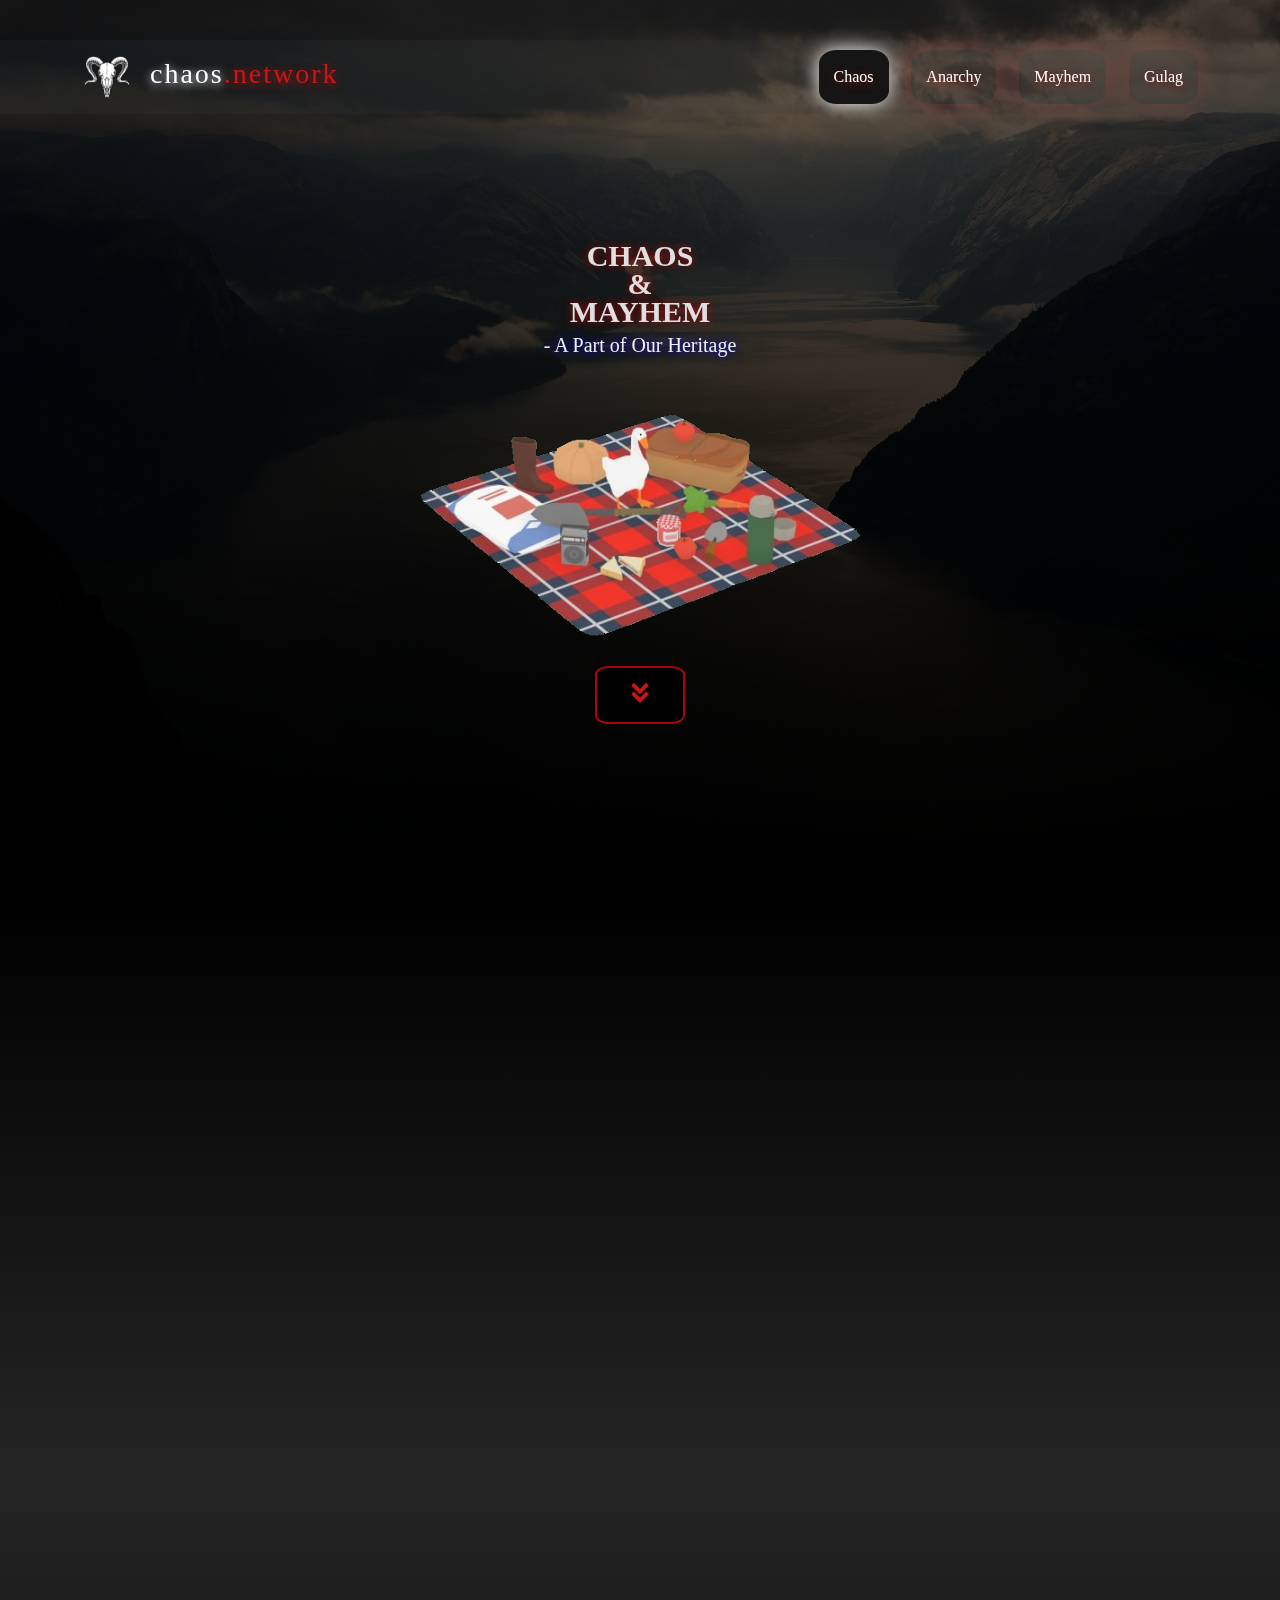
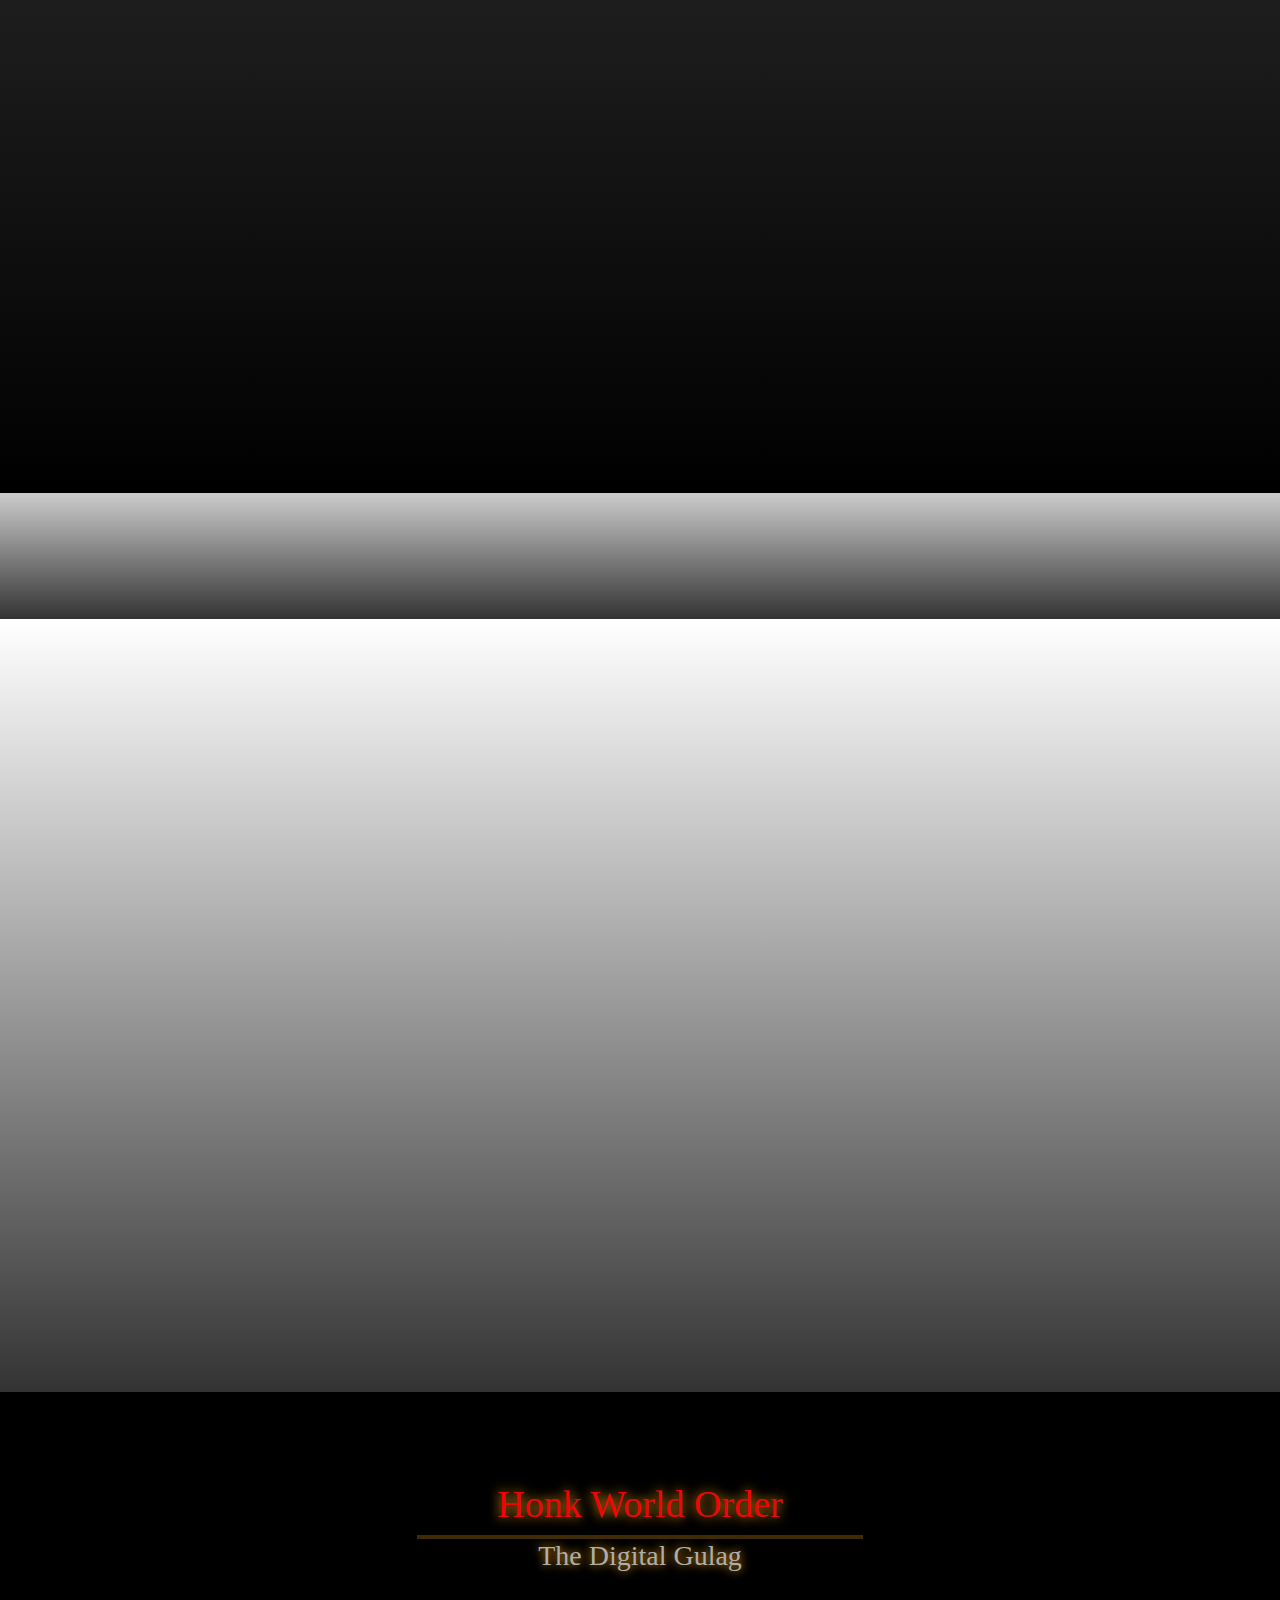
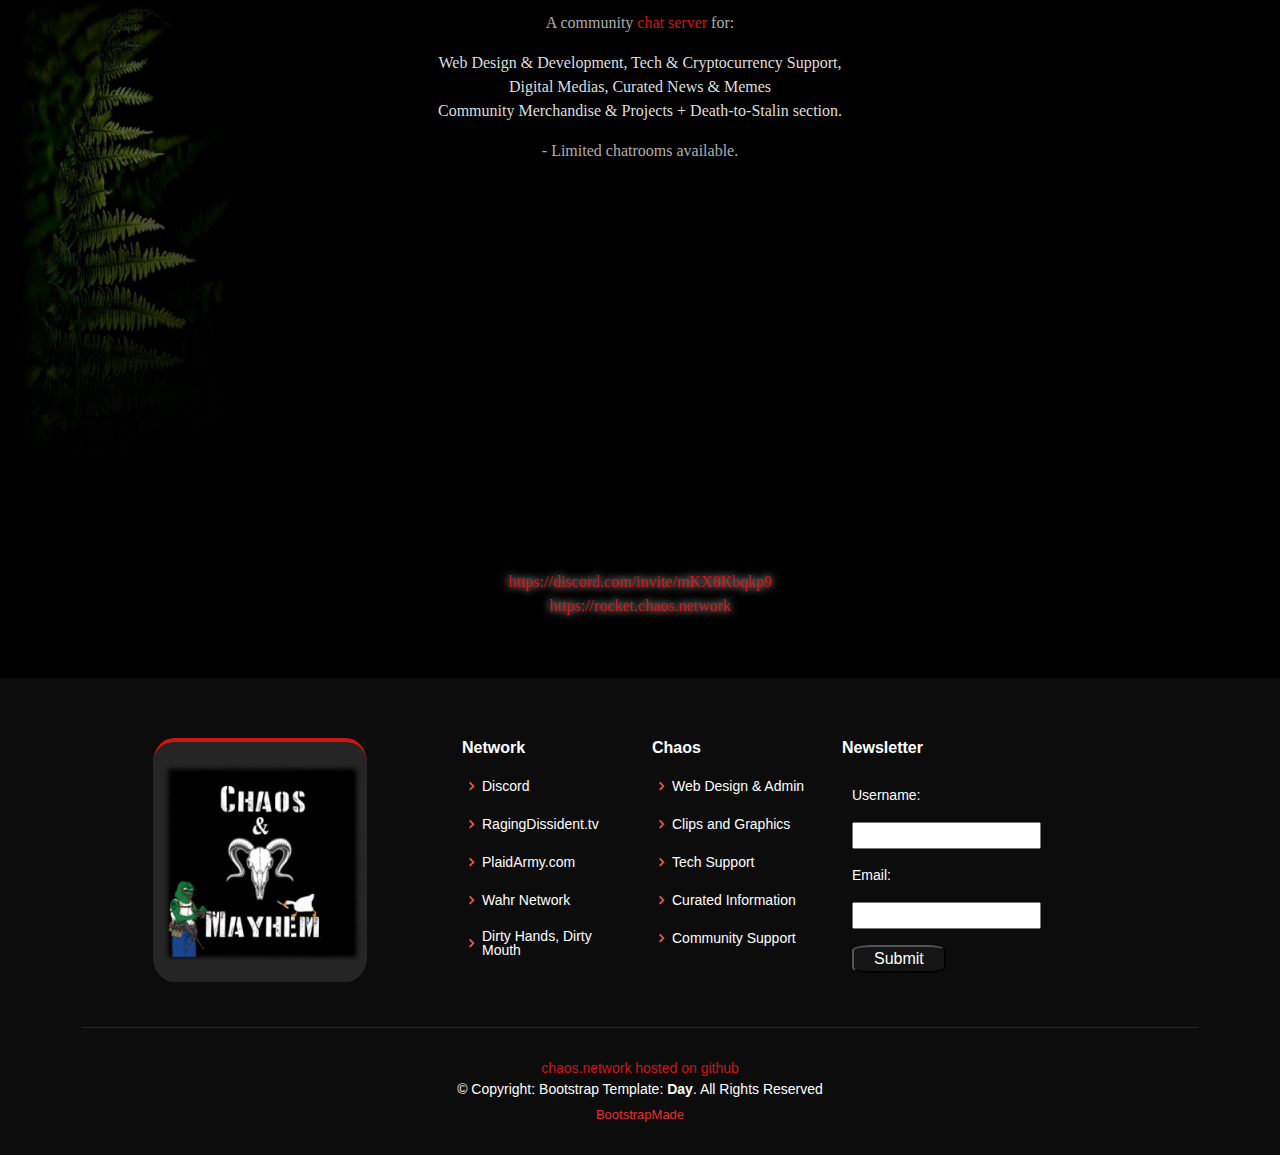
<file: index.html>
<!DOCTYPE html>
<html lang="en">

<head>
  <meta charset="utf-8">
  <meta content="width=device-width, initial-scale=1.0" name="viewport">

  <title>chaos.network</title>
  <meta content="" name="chaos.network">
  <meta content="" name="Chaos & Mayhem">

  <!-- Favicons -->
  <link href="assets/img/625icon.png" rel="icon">
  <link href="assets/img/625icon.png" rel="apple-touch-icon">

  <!-- Google Fonts -->
<!--
  <link href="https://fonts.googleapis.com/css?family=Open+Sans:300,300i,400,400i,600,600i,700,700i|Raleway:300,300i,400,400i,500,500i,600,600i,700,700i|Poppins:300,300i,400,400i,500,500i,600,600i,700,700i" rel="stylesheet">
-->

  <!-- Vendor CSS Files -->
  <link href="assets/vendor/bootstrap/css/bootstrap.min.css" rel="stylesheet">
  <link href="assets/vendor/icofont/icofont.min.css" rel="stylesheet">
  <link href="assets/vendor/boxicons/css/boxicons.min.css" rel="stylesheet">
  <link href="assets/vendor/venobox/venobox.css" rel="stylesheet">

<!--
  <link href="assets/vendor/owl.carousel/assets/owl.carousel.min.css" rel="stylesheet">
-->

  <link href="assets/vendor/aos/aos.css" rel="stylesheet">

  <!-- Template Main CSS File -->
  <link href="assets/css/style.css" rel="stylesheet">

  <!-- =======================================================
  * Template Name: Day - v3.0.0
  * Template URL: https://bootstrapmade.com/day-multipurpose-html-template-for-free/
  * Author: BootstrapMade.com
  * License: https://bootstrapmade.com/license/
  ======================================================== -->

<!--

 =================================================================

    Chaos & Mayhem

====================================================================

 -->


</head>


<body>


  <!-- ======= Top Bar ======= -->
<!--
  <div id="topbar" class="d-none d-lg-flex align-items-center fixed-top ">
    <div class="container d-flex align-items-center justify-content-between">
      <div class="contact-info">
        <i class="icofont-envelope"></i> <a href="mailto:contact@example.com">contact@example.com</a>
        <i class="icofont-phone"></i>
      </div>
      <div class="social-links">
        <a href="#" class="twitter"><i class="icofont-twitter"></i></a>
        <a href="#" class="facebook"><i class="icofont-facebook"></i></a>
        <a href="#" class="instagram"><i class="icofont-instagram"></i></a>
        <a href="#" class="skype"><i class="icofont-skype"></i></a>
        <a href="#" class="linkedin"><i class="icofont-linkedin"></i></i></a>
      </div>
    </div>
  </div>
-->

  <!-- ======= Header ======= -->
  <header id="header" class="fixed-top ">

    <div class="container d-flex align-items-center justify-content-between">

<div>
      <a href="index.html" class="logo"><h3 class="logo"><img src="assets/img/625icon.png" alt="" class="img-fluid">&nbsp;&nbsp;chaos</a>.network</h3></a>


      <a href="index.html" class="logo">
</div>
      <!-- Uncomment below if you prefer to use an image logo -->


      <nav class="nav-menu d-none d-lg-block">
        <ul>
          <li class="active"><a href="#" target = _top>Chaos</a></li>&nbsp;&nbsp;&nbsp;&nbsp;
          <li><a href="#about">Anarchy</a></li>&nbsp;&nbsp;&nbsp;&nbsp;
<!--       <li><a href="#services">Services</a></li> -->
<!--       <li><a href="#portfolio">Portfolio</a></li> -->
<!--        <li><a href="#pricing">Pricing</a></li> -->
          <li><a href="#cta">Mayhem</a></li>&nbsp;&nbsp;&nbsp;&nbsp;
          <li><a href="#team">Gulag</a></li>

        </ul>
      </nav><!-- .nav-menu -->

    </div>
  </header><!-- End Header -->

  <!-- ======= Hero Section ======= -->
  <section id="hero" class="d-flex align-items-center">
    <div class="container position-relative" data-aos="fade-up" data-aos-delay="500">

      <h1>Chaos</h1><h1>&</h1><h1>Mayhem</h1>
      <h2>- A Part of Our Heritage</h2>
<img src = "assets/img/plaidgoose90.png"><br><br>
      <a href="#about" class="btn-get-started scrollto"><i class='bx bxs-chevrons-down' style="font-size: 30px;"></i></a>


    </div>
  </section><!-- End Hero -->

  <main id="main">

    <!-- ======= About Section ======= -->

    <section id="about" class="about">
      <div class="container">

        <div class="row">
          <div class="col-lg-6 order-1 order-lg-2" data-aos="fade-left" style="text-align: center;">
            <img src="assets/img/Untitled400.gif" class="img-fluid" alt="" style="box-shadow: 0px 2px 15px rgba(255, 255, 255, 4);">
          </div>
          <div class="col-lg-6 pt-4 pt-lg-0 order-2 order-lg-1 content" data-aos="fade-right">

            <h3>Discord: Chaos & Mayhem</h3>

            <p class="font-italic">

              A digital network of frenns & livestreamers<br><br>

            </p>

            <ul>
              <li><i class="icofont-briefcase-2"></i></i> Welcome-Center (Open-Borders)</li>
              <li><i class="icofont-notification"></i> Livestream Announcements</li>
              <li><i class="icofont-radio-mic"></i> The Green Room</li>
              <li><i class="icofont-paper"></i> Bigot Newsfeed</li>
              <li><i class="icofont-dna"></i> Coronu Information Channel</li>
              <li><i class="icofont-coins"></i> Economics & Cryptocurrencies</li>
              <li><i class="icofont-farmer"></i> Homesteading & Trades</li>
              <li><i class="icofont-earth"></i> Climate Scientism</li>
              <li><i class="icofont-shield"></i> Veterans & Valkyries</li>
              <li><i class="icofont-song-notes"></i> Music and Movie Nights</li>
            </ul>
            
            <h5>Enter at your own risk:<br><a href = "https://discord.com/invite/Yk8WgD5XQp" target = _blank>https://discord.com/invite/Yk8WgD5XQp</a></h5>
            
            

            <p>
             <a href = "https://discord.com/terms" target = _blank> - Discord terms of service -</a>
            
            </p>

          </div>
        </div>

      </div>
    </section><!-- End About Section -->




    <!-- ======= Why Us Section ======= -->
    <section id="why-us" class="why-us">
      <div class="container">
<br><br><br>
        <div class="row">

          <div class="col-lg-4" data-aos="fade-up">
            <div class="box">
<a href =  "https://rocket.chaos.network" target = _blank><img src = "assets/img/rocket250.png"></a>
              <span>Rocket Chat</span>
              <h4><a href =  "https://rocket.chaos.network" target = _blank>rocket.chaos.network</a></h4>
              <p>Open-source communications platform on the <a href = "https://rocket.chaos.network" target = _blank>chaos server</a>.</p>
            <br><br><br>
            <p style = "text-indent: 10px;">- <a href ="https://rocket.chat/install/">Download the App</a></p>
            <p style = "text-indent: 10px;">- <a href = "https://rocket.chaos.network" target = _blank>rocket.chaos.network</a></p>
            </div>
          </div>

          <div class="col-lg-4 mt-4 mt-lg-0" data-aos="fade-up" data-aos-delay="150">
            <div class="box">
<a href = "https://discord.com/invite/Yk8WgD5XQp" target = _blank><img src = "assets/img/discord250.png"></a>
              <span>Discord</span>
              <h4><a href = "https://discord.com/invite/Yk8WgD5XQp" target = _blank>Chaos & Mayhem</a></h4>
              <p>The most user-friendly communication platform. Uses Discord's public servers and is not considered private.</p>
              <br><br>
              <p style = "text-indent: 10px;">- <a href = "https://discord.com/" target = _blank>Get Discord</a></p>
              <p style = "text-indent: 10px;">- <a href = "https://discord.com/invite/Yk8WgD5XQp" target = _blank>discord.com/invite/Yk8WgD5XQp</a></p>
            </div>
          </div>

          <div class="col-lg-4 mt-4 mt-lg-0" data-aos="fade-up" data-aos-delay="300">
            <div class="box">
<a href = "https://rocket.chaos.network" target = _blank><img src = "assets/img/jitsi250.png"></a>
              <span>Jitsi</span>
              <h4><a href = "https://discord.chaos.network" target = _blank>GulagParty.fun</a></h4>
              <p>Open-source conference software; supports voice and video. Available for mobile and web browsers</p><br>
              <p style="color: #fff;">- Access via Rocket Chat or Discord</p>
              <br>
              <p style = "text-indent: 10px;">- <a href = "https://jitsi.org/#download" target = _blank>Mobile App</a></p>
              <p style = "text-indent: 10px;">- <a href = "https://GulagParty.fun" target = _blank>GulagParty.fun</a></p>



<!-- remove: https://meet.jit.si/RocketChatKv7vrKvbL8WQLW9jzrJEPWN5Gs3zw65Xiq -->



            </div>
          </div>

        </div>

      </div>
    </section><!-- End Why Us Section -->

    <!-- ======= Clients Section ======= -->
    <section id="clients" class="clients">
      <div class="container" data-aos="zoom-in">

        <div class="row d-flex align-items-center">

          <div class="col-lg-2 col-md-4 col-6">
            <a href = "https://plaidarmy.com/" target = _blank><img src="assets/img/logos/pa.png" class="img-fluid" alt="PA"></a>
          </div>

          <div class="col-lg-2 col-md-4 col-6">
            <a href = "https://ragingdissident.tv/" target = _blank><img src="assets/img/logos/rage.png" class="img-fluid" alt="Rage"></a>
          </div>

          <div class="col-lg-2 col-md-4 col-6">
            <a href = "https://entropystream.live/PlaidArmy" target = _blank><img src="assets/img/logos/rants.png" class="img-fluid" alt="Rants"></a>
          </div>

          <div class="col-lg-2 col-md-4 col-6">
            <a href = "https://www.youtube.com/watch?v=6kFKzNznG8s" target = _blank><img src="assets/img/logos/edgydtv.png" class="img-fluid" alt="Edgy"></a>
          </div>

          <div class="col-lg-2 col-md-4 col-6">
            <a href = "https://entropystream.live/1quickdub" target = _blank><img src="assets/img/logos/dubs.png" class="img-fluid" alt="Dubs"></a>
          </div>

          <div class="col-lg-2 col-md-4 col-6">
            <a href = "https://entropystream.live/SlippinLizard" target = _blank><img src="assets/img/logos/slip.png" class="img-fluid" alt="Slip"></a>
          </div>

        </div>

      </div>
    </section><!-- End Clients Section -->




<!-- ======= Services Section ======= -->



<!-- End Services Section -->





    <!-- ======= Cta Section ======= -->
    <section id="cta" class="cta">
      <div class="container" data-aos="zoom-in">

        <div class="text-center">
          <h3><a href = "https://ragecast.tv" target = _blank>Ragecast.tv</a></h3>
<img src = "assets/img/sst.png">
          <p>Morale officer and professional boat-rocker: <a href = "https://ragingdissident.tv/dissidents" target = _blank>RagingDissident</a></p>
          <p>Monday, Wednesday and Friday Night Livestreams</p>
          <p>8pm Eastern Time.</p>

          <a class="cta-btn" href="https://ragingdissident.tv" target = _blank>#FYMM</a>
        </div>

      </div>
    </section><!-- End Cta Section -->






<!-- ======= Portfolio Section ======= -->



<!-- End Portfolio Section -->




<!-- ======= Pricing Section ======= -->


<!-- End Pricing Section -->









    <!-- ======= Team Section ======= -->
    <section id="team" class="team" name="gulag">
      <div class="container">

        <div class="section-title">
          <h3>Honk World Order</h3>
<hr style="width:40%; margin: auto; color: #F8A818; border: 2px solid"/>

          <h4><a href = "https://discord.com/invite/mKX8Kbqkp9" target = _blank>The Digital Gulag</a></h4>
        </div>

<div class="teamtext">
<p>A community <a href = "https://discord.com/invite/mKX8Kbqkp9" target = _blank>chat server</a> for:<br></p>

<p style="color: #dedede;">Web Design & Development, Tech & Cryptocurrency Support,<br>Digital Medias, Curated News & Memes<br>Community Merchandise & Projects + Death-to-Stalin section.
</p>

<p>- Limited chatrooms available.<br><br>
</p>


</div>

        <div class="row">
          <div class="col-lg-4 col-md-6 d-flex align-items-center" data-aos="zoom-in">
            <div class="member">
              <img src="assets/img/dubs250f.jpg" alt="">
              <h4>quickdub</h4>
              <span>Arch-mod & Community Engagement.</span>
              <p>
Chaos & Mayhem Livestreams
              </p>
<!--
              <div class="social">
                <i class="icofont-bullseye"></i>
                <i class="icofont-chat"></i>
                <i class="icofont-connection"></i>
                <i class="icofont-horn"></i>
              </div>
-->
            </div>
          </div>

          <div class="col-lg-4 col-md-6 d-flex align-items-center" data-aos="zoom-in">
            <div class="member">
              <img src="assets/img/road.jpg" alt="">
              <h4>roadcrypto</h4>
              <span>Guard Dog. Web development.<br></span>
              <p>
Cryptocurrency Tech Support
              </p>
<!--
              <div class="social">
                <a href=""><i class="icofont-bullseye"></i></a>
                <i class="icofont-chat"></i>
                <a href=""><i class="icofont-instagram"></i></a>
                <a href=""><i class="icofont-linkedin"></i></a>
              </div>
-->
            </div>
          </div>

          <div class="col-lg-4 col-md-6 d-flex align-items-center" data-aos="zoom-in">
            <div class="member">
              <img src="assets/img/thejuice.jpg" alt="">
              <h4>TheJuice</h4>
              <span>Secretary and Digital Medias</span>
              <p>
Homesteading Valkyrie
              </p>
<!--
              <div class="social">
                <a href=""><i class="icofont-twitter"></i></a>
                <a href=""><i class="icofont-facebook"></i></a>
                <a href=""><i class="icofont-instagram"></i></a>
                <a href=""><i class="icofont-linkedin"></i></a>
              </div>
-->
            </div>
          </div>

        </div><br>
<div class="teamfoot">
<br>
<a href = "https://discord.com/invite/mKX8Kbqkp9" target = _blank>https://discord.com/invite/mKX8Kbqkp9</a><br>
<a href = "https://rocket.chaos.network" target = _blank>https://rocket.chaos.network</a>
<br>
</div>
      </div>
    </section><!-- End Team Section -->



    <!-- ======= Contact Section ======= -->

<!--

    <section id="contact" class="contact">
      <div class="container">

        <div class="section-title">
          <span>Contact</span>
          <h2>Contact</h2>
          <p>Sit sint consectetur velit quisquam cupiditate impedit suscipit alias</p>
        </div>

        <div class="row" data-aos="fade-up">
          <div class="col-lg-6">
            <div class="info-box mb-4">
              <i class="bx bx-map"></i>
              <h3>Our Address</h3>
              <p>A108 Adam Street, New York, NY 535022</p>
            </div>
          </div>

          <div class="col-lg-3 col-md-6">
            <div class="info-box  mb-4">
              <i class="bx bx-envelope"></i>
              <h3>Email Us</h3>
              <p>contact@example.com</p>
            </div>
          </div>

          <div class="col-lg-3 col-md-6">
            <div class="info-box  mb-4">
              <i class="bx bx-phone-call"></i>
              <h3>Call Us</h3>
              <p>+1 5589 55488 55</p>
            </div>
          </div>

        </div>

        <div class="row" data-aos="fade-up">

          <div class="col-lg-6 ">
            <iframe class="mb-4 mb-lg-0" src="https://www.google.com/maps/embed?pb=!1m14!1m8!1m3!1d2800.2196404155584!2d-75.701989!3d45.4250736!3m2!1i1024!2i768!4f13.1!3m3!1m2!1s0x4cce04ff2716357f%3A0x1ad6b145c95526a4!2sParliament%20of%20Canada!5e0!3m2!1sen!2sca!4v1612759966827!5m2!1sen!2sca" frameborder="0" style="border:0; width: 100%; height: 384px;" allowfullscreen></iframe>
          </div>

          <div class="col-lg-6">
            <form action="forms/contact.php" method="post" role="form" class="php-email-form">
              <div class="row">
                <div class="col-md-6 form-group">
                  <input type="text" name="name" class="form-control" id="name" placeholder="Your Name" data-rule="minlen:4" data-msg="Please enter at least 4 chars" />
                  <div class="validate"></div>
                </div>
                <div class="col-md-6 form-group mt-3 mt-md-0">
                  <input type="email" class="form-control" name="email" id="email" placeholder="Your Email" data-rule="email" data-msg="Please enter a valid email" />
                  <div class="validate"></div>
                </div>
              </div>
              <div class="form-group mt-3">
                <input type="text" class="form-control" name="subject" id="subject" placeholder="Subject" data-rule="minlen:4" data-msg="Please enter at least 8 chars of subject" />
                <div class="validate"></div>
              </div>
              <div class="form-group mt-3">
                <textarea class="form-control" name="message" rows="5" data-rule="required" data-msg="Please write something for us" placeholder="Message"></textarea>
                <div class="validate"></div>
              </div>
              <div class="mb-3">
                <div class="loading">Loading</div>
                <div class="error-message"></div>
                <div class="sent-message">Your message has been sent. Thank you!</div>
              </div>
              <div class="text-center"><button type="submit">Send Message</button></div>
            </form>
          </div>

        </div>

      </div>
    </section>

-->

<!-- End Contact Section -->

  </main><!-- End #main -->

  <!-- ======= Footer ======= -->
  <footer id="footer">
    <div class="footer-top">
      <div class="container">
        <div class="row">

          <div class="col-lg-4 col-md-6">
            <div class="footer-info">
<!--              <h3>Chaos & Mayhem</h3>  -->
              <p>
<img src = "assets/img/chaos002.jpg">
           
              </p>

<!--
              <div class="social-links mt-3">
                <a href="#" class="twitter"><i class="bx bxl-twitter"></i></a>
                <a href="#" class="facebook"><i class="bx bxl-facebook"></i></a>
                <a href="#" class="instagram"><i class="bx bxl-instagram"></i></a>
                <a href="#" class="google-plus"><i class="bx bxl-skype"></i></a>
                <a href="#" class="linkedin"><i class="bx bxl-linkedin"></i></a>
              </div>
-->
            </div>
          </div>

          <div class="col-lg-2 col-md-6 footer-links">
            <h4>Network</h4>
            <ul>
              <li><i class="bx bx-chevron-right"></i> <a href = "https://discord.com/invite/Yk8WgD5XQp" target = _blank>Discord</a></li>
              <li><i class="bx bx-chevron-right"></i> <a href="https://RagingDissident.tv" target = _blank>RagingDissident.tv</a></li>
              <li><i class="bx bx-chevron-right"></i> <a href="https://plaidarmy.com" target = _blank>PlaidArmy.com</a></li>
              <li><i class="bx bx-chevron-right"></i> <a href="https://wahr.network" target = _blank>Wahr Network</a></li>
              <li><i class="bx bx-chevron-right"></i> <a href="https://www.youtube.com/channel/UCw1PycNnsdgHnzVhVeY_jPg" target = _blank>Dirty Hands, Dirty Mouth</a></li>
<!--              <li><i class="bx bx-chevron-right"></i> <a href="#">JL Plaidsmith</a></li> -->
            </ul>
          </div>

          <div class="col-lg-2 col-md-6 footer-links">
            <h4>Chaos</h4>
            <ul>
              <li><i class="bx bx-chevron-right"></i> <a href = "https://discord.com/invite/mKX8Kbqkp9" target = _blank>Web Design & Admin</a></li>
              <li><i class="bx bx-chevron-right"></i> <a href = "https://discord.com/invite/mKX8Kbqkp9" target = _blank>Clips and Graphics</a></li>
              <li><i class="bx bx-chevron-right"></i> <a href = "https://discord.com/invite/mKX8Kbqkp9" target = _blank>Tech Support</a></li>
              <li><i class="bx bx-chevron-right"></i> <a href = "https://discord.com/invite/mKX8Kbqkp9" target = _blank>Curated Information</a></li>
              <li><i class="bx bx-chevron-right"></i> <a href = "https://discord.com/invite/mKX8Kbqkp9" target = _blank>Community Support</a></li>
            </ul>
          </div>


          <div class="col-lg-4 col-md-6 footer-newsletter">
            <h4>Newsletter</h4>
            
             <p></p>


<form method="POST" action="forms/sub.php">
<p>Username:</p><p><input type="text" name="Name" size="20"></p>
<p>Email:</p><p><input type="text" name="Email" size="20"></p>
<p><input type="submit" value="Submit" name="Submit"></p>
</form>




<!--
            <form action="" method="post">
              <input type="email" name="email"><input type="submit" value="Subscribe">
            </form>
-->

          </div>

        </div>
      </div>
    </div>

    <div class="container">
      <div class="copyright">
<span><a href = "#top">chaos.network hosted on github</a></span><br>
        &copy; Copyright: Bootstrap Template: <strong><span>Day</span></strong>. All Rights Reserved
      </div>
      <div class="credits">
        <!-- All the links in the footer should remain intact. -->
        <!-- You can delete the links only if you purchased the pro version. -->
        <!-- Licensing information: https://bootstrapmade.com/license/ -->
        <!-- Purchase the pro version with working PHP/AJAX contact form: https://bootstrapmade.com/day-multipurpose-html-template-for-free/ -->
        <a href="https://bootstrapmade.com/">BootstrapMade</a>
      </div>
    </div>
  </footer><!-- End Footer -->

  <a href="#" class="back-to-top"><i class="icofont-simple-up"></i></a>
  <div id="preloader"></div>

  <!-- Vendor JS Files -->
  <script src="assets/vendor/jquery/jquery.min.js"></script>
  <script src="assets/vendor/bootstrap/js/bootstrap.bundle.min.js"></script>
  <script src="assets/vendor/jquery.easing/jquery.easing.min.js"></script>
  <script src="assets/vendor/php-email-form/validate.js"></script>
  <script src="assets/vendor/isotope-layout/isotope.pkgd.min.js"></script>
  <script src="assets/vendor/venobox/venobox.min.js"></script>
  <script src="assets/vendor/owl.carousel/owl.carousel.min.js"></script>
  <script src="assets/vendor/aos/aos.js"></script>

  <!-- Template Main JS File -->
  <script src="assets/js/main.js"></script>

</body>

</html>
</file>
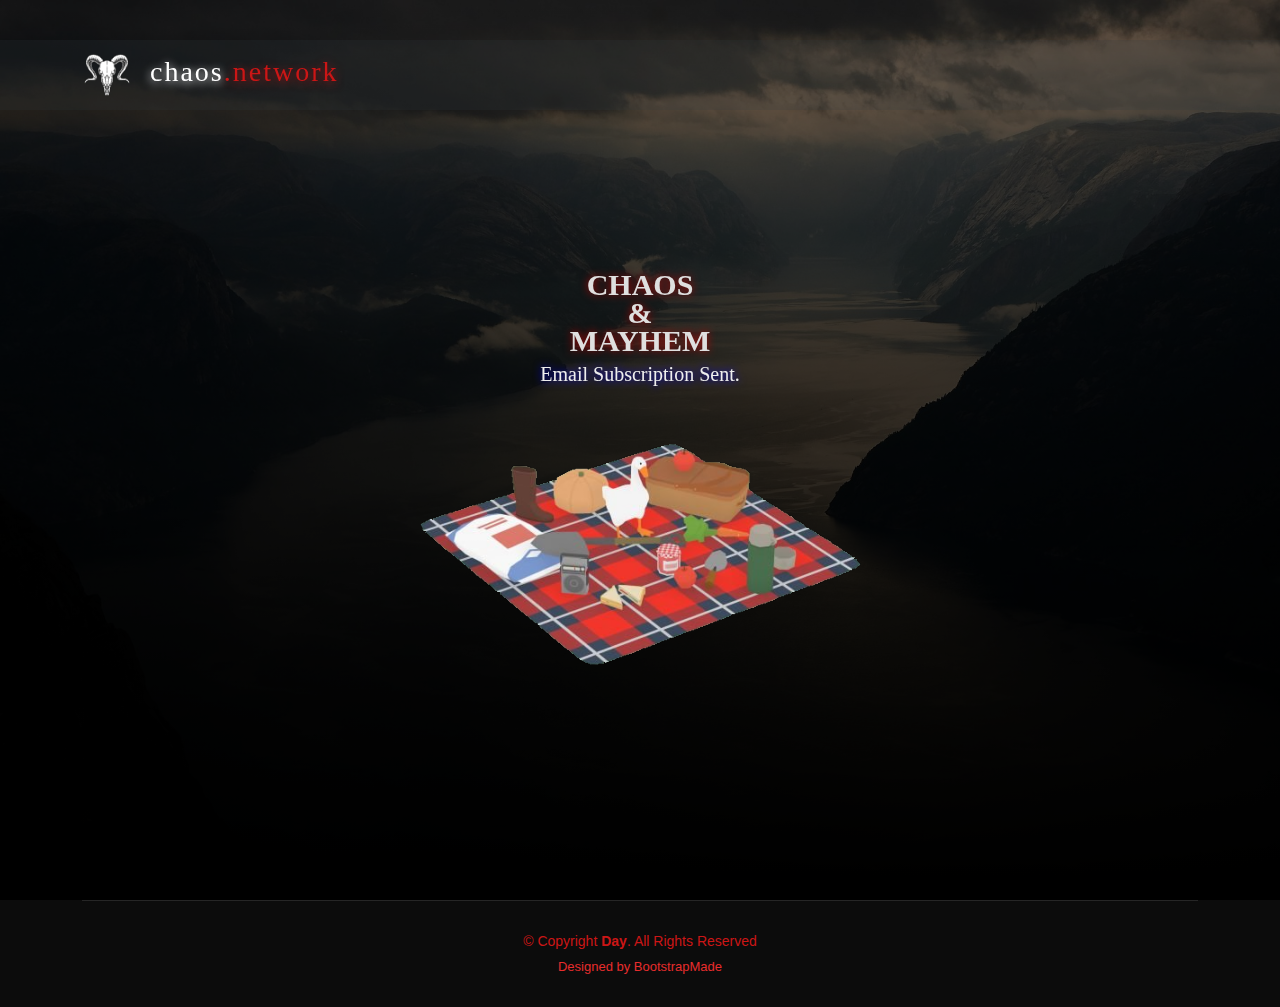
<file: subscribed.html>
<!DOCTYPE html>
<html lang="en">

<head>
  <meta charset="utf-8">
  <meta content="width=device-width, initial-scale=1.0" name="viewport">

  <title>chaos.network/subscribed</title>
  <meta content="" name="chaos.network">
  <meta content="" name="Chaos & Mayhem">

  <!-- Favicons -->
  <link href="assets/img/625icon.png" rel="icon">
  <link href="assets/img/625icon.png" rel="apple-touch-icon">

  <!-- Google Fonts -->
<!--
  <link href="https://fonts.googleapis.com/css?family=Open+Sans:300,300i,400,400i,600,600i,700,700i|Raleway:300,300i,400,400i,500,500i,600,600i,700,700i|Poppins:300,300i,400,400i,500,500i,600,600i,700,700i" rel="stylesheet">
-->

  <!-- Vendor CSS Files -->
  <link href="assets/vendor/bootstrap/css/bootstrap.min.css" rel="stylesheet">
  <link href="assets/vendor/icofont/icofont.min.css" rel="stylesheet">
  <link href="assets/vendor/boxicons/css/boxicons.min.css" rel="stylesheet">
  <link href="assets/vendor/venobox/venobox.css" rel="stylesheet">

<!--
  <link href="assets/vendor/owl.carousel/assets/owl.carousel.min.css" rel="stylesheet">
-->

  <link href="assets/vendor/aos/aos.css" rel="stylesheet">

  <!-- Template Main CSS File -->
  <link href="assets/css/style.css" rel="stylesheet">

  <!-- =======================================================
  * Template Name: Day - v3.0.0
  * Template URL: https://bootstrapmade.com/day-multipurpose-html-template-for-free/
  * Author: BootstrapMade.com
  * License: https://bootstrapmade.com/license/
  ======================================================== -->

<!--

 =================================================================

    Chaos & Mayhem

====================================================================

 -->


</head>


<body>



  <!-- ======= Header ======= -->
  <header id="header" class="fixed-top ">

    <div class="container d-flex align-items-center justify-content-between">

<div>
      <a href="index.html" class="logo"><h3 class="logo"><img src="assets/img/625icon.png" alt="" class="img-fluid">&nbsp;&nbsp;chaos</a>.network</h3></a>


      <a href="index.html" class="logo">
</div>
      <!-- Uncomment below if you prefer to use an image logo -->




    </div>
  </header><!-- End Header -->

  <!-- ======= Hero Section ======= -->
  <section id="hero" class="d-flex align-items-center">
    <div class="container position-relative" data-aos="fade-up" data-aos-delay="500">

      <h1>Chaos</h1><h1>&</h1><h1>Mayhem</h1>
      <h2>Email Subscription Sent.</h2>
<img src = "assets/img/plaidgoose90.png"><br><br>


    </div>
  </section><!-- End Hero -->

 

  <!-- ======= Footer ======= -->
  <footer id="footer">
    
    <div class="container">
      <div class="copyright">
        &copy; Copyright <strong><span>Day</span></strong>. All Rights Reserved
      </div>
      <div class="credits">
        <!-- All the links in the footer should remain intact. -->
        <!-- You can delete the links only if you purchased the pro version. -->
        <!-- Licensing information: https://bootstrapmade.com/license/ -->
        <!-- Purchase the pro version with working PHP/AJAX contact form: https://bootstrapmade.com/day-multipurpose-html-template-for-free/ -->
        Designed by <a href="https://bootstrapmade.com/">BootstrapMade</a>
      </div>
    </div>
  </footer><!-- End Footer -->

  <a href="#" class="back-to-top"><i class="icofont-simple-up"></i></a>
  <div id="preloader"></div>

  <!-- Vendor JS Files -->
  <script src="assets/vendor/jquery/jquery.min.js"></script>
  <script src="assets/vendor/bootstrap/js/bootstrap.bundle.min.js"></script>
  <script src="assets/vendor/jquery.easing/jquery.easing.min.js"></script>
  <script src="assets/vendor/php-email-form/validate.js"></script>
  <script src="assets/vendor/isotope-layout/isotope.pkgd.min.js"></script>
  <script src="assets/vendor/venobox/venobox.min.js"></script>
  <script src="assets/vendor/owl.carousel/owl.carousel.min.js"></script>
  <script src="assets/vendor/aos/aos.js"></script>

  <!-- Template Main JS File -->
  <script src="assets/js/main.js"></script>

</body>

</html>
</file>
<file: assets/vendor/venobox/venobox.css>
/* ------ venobox.css --------*/
.vbox-overlay *, .vbox-overlay *:before, .vbox-overlay *:after{
    -webkit-backface-visibility: hidden;
    -webkit-box-sizing:border-box;
    -moz-box-sizing:border-box;
    box-sizing:border-box;
}
.vbox-overlay * { 
    -webkit-backface-visibility: visible;
    backface-visibility: visible;
}
.vbox-overlay{
    display: -webkit-flex;
    display: flex;
    -webkit-flex-direction: column;
    flex-direction: column;
    -webkit-justify-content: center;
    justify-content: center;
    -webkit-align-items: center;
    align-items: center;
    position: fixed;
    left: 0;
    top: 0;
    bottom: 0;
    right: 0;
    z-index: 999999;
}

/* ----- navigation ----- */
.vbox-title{
    width: 100%;
    height: 40px;
    float: left;
    text-align: center;
    line-height: 28px;
    font-size: 12px;
    padding: 6px 50px;
    overflow: hidden;
    position: fixed;
    display: none;
    left: 0;
    z-index: 89;
}
.vbox-close{
    cursor: pointer;
    position: fixed;
    top: -1px;
    right: 0;
    width: 50px;
    height: 40px;
    padding: 6px;
    display: block;
    background-position:10px center;
    overflow: hidden;
    font-size: 24px;
    line-height: 1;
    text-align: center;
    z-index: 99;
}
.vbox-left{
    cursor: pointer;
    position: fixed;
    left: 0;
    height: 40px;
    overflow: hidden;
    line-height: 28px;
    font-size: 12px;
    z-index: 99;
    display: flex;
    align-items:center;
}
.vbox-num{
    display: inline-block;
    margin: 6px 0 6px 15px;
}
/* ----- Social share ----- */
.vbox-share{
    line-height: 28px;
    font-size: 12px;
    overflow: hidden;
    position: fixed;
    left: 0;
    z-index: 98;
    display: flex;
    align-items:center;
    justify-content: center;
    width: 100%;
    text-align: center;
}
.vbox-share svg{
    max-height: 28px;
    width: 28px;
    z-index: 10;
    margin-left: 12px;
    margin-top: 6px;
    margin-bottom: 6px;
    vertical-align: middle;
}


/* ----- navigation ARROWS ----- */
.vbox-next, .vbox-prev{
    position: fixed;
    top: 50%;
    margin-top: -15px;
    overflow: hidden;
    cursor: pointer;
    display: block;
    width: 45px;
    height: 45px;
    z-index: 99;
}
.vbox-next span, .vbox-prev span{
    position: relative;
    width: 20px;
    height: 20px;
    border: 2px solid transparent;
    border-top-color: #B6B6B6;
    border-right-color: #B6B6B6;
    text-indent: -100px;
    position: absolute;
    top: 8px;
    display: block;
}
.vbox-prev{
    left: 15px;
}
.vbox-next{
    right: 15px;
}
.vbox-prev span{
    left: 10px;
    -ms-transform: rotate(-135deg);
    -webkit-transform: rotate(-135deg);
    transform: rotate(-135deg);
}
.vbox-next span{
    -ms-transform: rotate(45deg);
    -webkit-transform: rotate(45deg);
    transform: rotate(45deg);
    right: 10px;
}
/* ------- inline window ------ */
.vbox-inline{
    width: 420px;
    height: 315px;
    height: 70vh;
    padding: 10px;
    background: #fff;
    margin: 0 auto;
    overflow: auto;
    text-align: left;
}
/* ------- Video & iFrames window ------ */
.venoframe{
    max-width: 100%;
    width: 100%;
    border: none;
    width: 100%;
    height: 260px;
    height: 70vh;
}
.venoframe.vbvid{
    height: 260px;
}
@media (min-width: 768px) {
    .venoframe, .vbox-inline{
        width: 90%;
        height: 360px;
        height: 70vh;
    }
    .venoframe.vbvid{
        width: 640px;
        height: 360px;
    }
}
@media (min-width: 992px) {
    .venoframe, .vbox-inline{
        max-width: 1200px;
        width: 80%;
        height: 540px;
        height: 70vh;
    }
    .venoframe.vbvid{
        width: 960px;
        height: 540px;
    }
}
/* 
Please do NOT edit this part! 
or at least read this note: http://i.imgur.com/7C0ws9e.gif
*/
.vbox-open{
    overflow: hidden;
}
.vbox-container{
    position: absolute;
    left: 0;
    right: 0;
    top: 0;
    bottom: 0;
    overflow-x: hidden;
    overflow-y: scroll;
    overflow-scrolling: touch;
    -webkit-overflow-scrolling: touch;
    z-index: 20;
    max-height: 100%;

}

.vbox-content{
    text-align: center;
    float: left;
    width: 100%;
    position: relative;
    overflow: hidden;
    padding: 20px 4%;
}
.vbox-container img{
    max-width: 100%;
    height: auto;
}
.vbox-figlio{
    box-shadow: 0 0 12px rgba(0,0,0,0.19), 0 6px 6px rgba(0,0,0,0.23);
    max-width: 100%;
    text-align: initial;
}
img.vbox-figlio{
    -webkit-user-select: none;
-khtml-user-select: none;
-moz-user-select: none;
-o-user-select: none;
user-select: none;
}
.vbox-content.swipe-left{
    margin-left: -200px !important;
}
.vbox-content.swipe-right{
    margin-left: 200px !important;
}
.vbox-animated{
    webkit-transition: margin 300ms ease-out;
    transition: margin 300ms ease-out;
}

/* ---------- preloader ----------
 * SPINKIT 
 * http://tobiasahlin.com/spinkit/
-------------------------------- */
.sk-double-bounce,.sk-rotating-plane{width:40px;height:40px;margin:40px auto}.sk-rotating-plane{background-color:#333;-webkit-animation:sk-rotatePlane 1.2s infinite ease-in-out;animation:sk-rotatePlane 1.2s infinite ease-in-out}@-webkit-keyframes sk-rotatePlane{0%{-webkit-transform:perspective(120px) rotateX(0) rotateY(0);transform:perspective(120px) rotateX(0) rotateY(0)}50%{-webkit-transform:perspective(120px) rotateX(-180.1deg) rotateY(0);transform:perspective(120px) rotateX(-180.1deg) rotateY(0)}100%{-webkit-transform:perspective(120px) rotateX(-180deg) rotateY(-179.9deg);transform:perspective(120px) rotateX(-180deg) rotateY(-179.9deg)}}@keyframes sk-rotatePlane{0%{-webkit-transform:perspective(120px) rotateX(0) rotateY(0);transform:perspective(120px) rotateX(0) rotateY(0)}50%{-webkit-transform:perspective(120px) rotateX(-180.1deg) rotateY(0);transform:perspective(120px) rotateX(-180.1deg) rotateY(0)}100%{-webkit-transform:perspective(120px) rotateX(-180deg) rotateY(-179.9deg);transform:perspective(120px) rotateX(-180deg) rotateY(-179.9deg)}}.sk-double-bounce{position:relative}.sk-double-bounce .sk-child{width:100%;height:100%;border-radius:50%;background-color:#333;opacity:.6;position:absolute;top:0;left:0;-webkit-animation:sk-doubleBounce 2s infinite ease-in-out;animation:sk-doubleBounce 2s infinite ease-in-out}.sk-chasing-dots .sk-child,.sk-spinner-pulse,.sk-three-bounce .sk-child{background-color:#333;border-radius:100%}.sk-double-bounce .sk-double-bounce2{-webkit-animation-delay:-1s;animation-delay:-1s}@-webkit-keyframes sk-doubleBounce{0%,100%{-webkit-transform:scale(0);transform:scale(0)}50%{-webkit-transform:scale(1);transform:scale(1)}}@keyframes sk-doubleBounce{0%,100%{-webkit-transform:scale(0);transform:scale(0)}50%{-webkit-transform:scale(1);transform:scale(1)}}.sk-wave{margin:40px auto;width:50px;height:40px;text-align:center;font-size:10px}.sk-wave .sk-rect{background-color:#333;height:100%;width:6px;display:inline-block;-webkit-animation:sk-waveStretchDelay 1.2s infinite ease-in-out;animation:sk-waveStretchDelay 1.2s infinite ease-in-out}.sk-wave .sk-rect1{-webkit-animation-delay:-1.2s;animation-delay:-1.2s}.sk-wave .sk-rect2{-webkit-animation-delay:-1.1s;animation-delay:-1.1s}.sk-wave .sk-rect3{-webkit-animation-delay:-1s;animation-delay:-1s}.sk-wave .sk-rect4{-webkit-animation-delay:-.9s;animation-delay:-.9s}.sk-wave .sk-rect5{-webkit-animation-delay:-.8s;animation-delay:-.8s}@-webkit-keyframes sk-waveStretchDelay{0%,100%,40%{-webkit-transform:scaleY(.4);transform:scaleY(.4)}20%{-webkit-transform:scaleY(1);transform:scaleY(1)}}@keyframes sk-waveStretchDelay{0%,100%,40%{-webkit-transform:scaleY(.4);transform:scaleY(.4)}20%{-webkit-transform:scaleY(1);transform:scaleY(1)}}.sk-wandering-cubes{margin:40px auto;width:40px;height:40px;position:relative}.sk-wandering-cubes .sk-cube{background-color:#333;width:10px;height:10px;position:absolute;top:0;left:0;-webkit-animation:sk-wanderingCube 1.8s ease-in-out -1.8s infinite both;animation:sk-wanderingCube 1.8s ease-in-out -1.8s infinite both}.sk-chasing-dots,.sk-spinner-pulse{width:40px;height:40px;margin:40px auto}.sk-wandering-cubes .sk-cube2{-webkit-animation-delay:-.9s;animation-delay:-.9s}@-webkit-keyframes sk-wanderingCube{0%{-webkit-transform:rotate(0);transform:rotate(0)}25%{-webkit-transform:translateX(30px) rotate(-90deg) scale(.5);transform:translateX(30px) rotate(-90deg) scale(.5)}50%{-webkit-transform:translateX(30px) translateY(30px) rotate(-179deg);transform:translateX(30px) translateY(30px) rotate(-179deg)}50.1%{-webkit-transform:translateX(30px) translateY(30px) rotate(-180deg);transform:translateX(30px) translateY(30px) rotate(-180deg)}75%{-webkit-transform:translateX(0) translateY(30px) rotate(-270deg) scale(.5);transform:translateX(0) translateY(30px) rotate(-270deg) scale(.5)}100%{-webkit-transform:rotate(-360deg);transform:rotate(-360deg)}}@keyframes sk-wanderingCube{0%{-webkit-transform:rotate(0);transform:rotate(0)}25%{-webkit-transform:translateX(30px) rotate(-90deg) scale(.5);transform:translateX(30px) rotate(-90deg) scale(.5)}50%{-webkit-transform:translateX(30px) translateY(30px) rotate(-179deg);transform:translateX(30px) translateY(30px) rotate(-179deg)}50.1%{-webkit-transform:translateX(30px) translateY(30px) rotate(-180deg);transform:translateX(30px) translateY(30px) rotate(-180deg)}75%{-webkit-transform:translateX(0) translateY(30px) rotate(-270deg) scale(.5);transform:translateX(0) translateY(30px) rotate(-270deg) scale(.5)}100%{-webkit-transform:rotate(-360deg);transform:rotate(-360deg)}}.sk-spinner-pulse{-webkit-animation:sk-pulseScaleOut 1s infinite ease-in-out;animation:sk-pulseScaleOut 1s infinite ease-in-out}@-webkit-keyframes sk-pulseScaleOut{0%{-webkit-transform:scale(0);transform:scale(0)}100%{-webkit-transform:scale(1);transform:scale(1);opacity:0}}@keyframes sk-pulseScaleOut{0%{-webkit-transform:scale(0);transform:scale(0)}100%{-webkit-transform:scale(1);transform:scale(1);opacity:0}}.sk-chasing-dots{position:relative;text-align:center;-webkit-animation:sk-chasingDotsRotate 2s infinite linear;animation:sk-chasingDotsRotate 2s infinite linear}.sk-chasing-dots .sk-child{width:60%;height:60%;display:inline-block;position:absolute;top:0;-webkit-animation:sk-chasingDotsBounce 2s infinite ease-in-out;animation:sk-chasingDotsBounce 2s infinite ease-in-out}.sk-chasing-dots .sk-dot2{top:auto;bottom:0;-webkit-animation-delay:-1s;animation-delay:-1s}@-webkit-keyframes sk-chasingDotsRotate{100%{-webkit-transform:rotate(360deg);transform:rotate(360deg)}}@keyframes sk-chasingDotsRotate{100%{-webkit-transform:rotate(360deg);transform:rotate(360deg)}}@-webkit-keyframes sk-chasingDotsBounce{0%,100%{-webkit-transform:scale(0);transform:scale(0)}50%{-webkit-transform:scale(1);transform:scale(1)}}@keyframes sk-chasingDotsBounce{0%,100%{-webkit-transform:scale(0);transform:scale(0)}50%{-webkit-transform:scale(1);transform:scale(1)}}.sk-three-bounce{margin:40px auto;width:80px;text-align:center}.sk-three-bounce .sk-child{width:20px;height:20px;display:inline-block;-webkit-animation:sk-three-bounce 1.4s ease-in-out 0s infinite both;animation:sk-three-bounce 1.4s ease-in-out 0s infinite both}.sk-circle .sk-child:before,.sk-fading-circle .sk-circle:before{display:block;border-radius:100%;content:'';background-color:#333}.sk-three-bounce .sk-bounce1{-webkit-animation-delay:-.32s;animation-delay:-.32s}.sk-three-bounce .sk-bounce2{-webkit-animation-delay:-.16s;animation-delay:-.16s}@-webkit-keyframes sk-three-bounce{0%,100%,80%{-webkit-transform:scale(0);transform:scale(0)}40%{-webkit-transform:scale(1);transform:scale(1)}}@keyframes sk-three-bounce{0%,100%,80%{-webkit-transform:scale(0);transform:scale(0)}40%{-webkit-transform:scale(1);transform:scale(1)}}.sk-circle{margin:40px auto;width:40px;height:40px;position:relative}.sk-circle .sk-child{width:100%;height:100%;position:absolute;left:0;top:0}.sk-circle .sk-child:before{margin:0 auto;width:15%;height:15%;-webkit-animation:sk-circleBounceDelay 1.2s infinite ease-in-out both;animation:sk-circleBounceDelay 1.2s infinite ease-in-out both}.sk-circle .sk-circle2{-webkit-transform:rotate(30deg);-ms-transform:rotate(30deg);transform:rotate(30deg)}.sk-circle .sk-circle3{-webkit-transform:rotate(60deg);-ms-transform:rotate(60deg);transform:rotate(60deg)}.sk-circle .sk-circle4{-webkit-transform:rotate(90deg);-ms-transform:rotate(90deg);transform:rotate(90deg)}.sk-circle .sk-circle5{-webkit-transform:rotate(120deg);-ms-transform:rotate(120deg);transform:rotate(120deg)}.sk-circle .sk-circle6{-webkit-transform:rotate(150deg);-ms-transform:rotate(150deg);transform:rotate(150deg)}.sk-circle .sk-circle7{-webkit-transform:rotate(180deg);-ms-transform:rotate(180deg);transform:rotate(180deg)}.sk-circle .sk-circle8{-webkit-transform:rotate(210deg);-ms-transform:rotate(210deg);transform:rotate(210deg)}.sk-circle .sk-circle9{-webkit-transform:rotate(240deg);-ms-transform:rotate(240deg);transform:rotate(240deg)}.sk-circle .sk-circle10{-webkit-transform:rotate(270deg);-ms-transform:rotate(270deg);transform:rotate(270deg)}.sk-circle .sk-circle11{-webkit-transform:rotate(300deg);-ms-transform:rotate(300deg);transform:rotate(300deg)}.sk-circle .sk-circle12{-webkit-transform:rotate(330deg);-ms-transform:rotate(330deg);transform:rotate(330deg)}.sk-circle .sk-circle2:before{-webkit-animation-delay:-1.1s;animation-delay:-1.1s}.sk-circle .sk-circle3:before{-webkit-animation-delay:-1s;animation-delay:-1s}.sk-circle .sk-circle4:before{-webkit-animation-delay:-.9s;animation-delay:-.9s}.sk-circle .sk-circle5:before{-webkit-animation-delay:-.8s;animation-delay:-.8s}.sk-circle .sk-circle6:before{-webkit-animation-delay:-.7s;animation-delay:-.7s}.sk-circle .sk-circle7:before{-webkit-animation-delay:-.6s;animation-delay:-.6s}.sk-circle .sk-circle8:before{-webkit-animation-delay:-.5s;animation-delay:-.5s}.sk-circle .sk-circle9:before{-webkit-animation-delay:-.4s;animation-delay:-.4s}.sk-circle .sk-circle10:before{-webkit-animation-delay:-.3s;animation-delay:-.3s}.sk-circle .sk-circle11:before{-webkit-animation-delay:-.2s;animation-delay:-.2s}.sk-circle .sk-circle12:before{-webkit-animation-delay:-.1s;animation-delay:-.1s}@-webkit-keyframes sk-circleBounceDelay{0%,100%,80%{-webkit-transform:scale(0);transform:scale(0)}40%{-webkit-transform:scale(1);transform:scale(1)}}@keyframes sk-circleBounceDelay{0%,100%,80%{-webkit-transform:scale(0);transform:scale(0)}40%{-webkit-transform:scale(1);transform:scale(1)}}.sk-cube-grid{width:40px;height:40px;margin:40px auto}.sk-cube-grid .sk-cube{width:33.33%;height:33.33%;background-color:#333;float:left;-webkit-animation:sk-cubeGridScaleDelay 1.3s infinite ease-in-out;animation:sk-cubeGridScaleDelay 1.3s infinite ease-in-out}.sk-cube-grid .sk-cube1{-webkit-animation-delay:.2s;animation-delay:.2s}.sk-cube-grid .sk-cube2{-webkit-animation-delay:.3s;animation-delay:.3s}.sk-cube-grid .sk-cube3{-webkit-animation-delay:.4s;animation-delay:.4s}.sk-cube-grid .sk-cube4{-webkit-animation-delay:.1s;animation-delay:.1s}.sk-cube-grid .sk-cube5{-webkit-animation-delay:.2s;animation-delay:.2s}.sk-cube-grid .sk-cube6{-webkit-animation-delay:.3s;animation-delay:.3s}.sk-cube-grid .sk-cube7{-webkit-animation-delay:0ms;animation-delay:0ms}.sk-cube-grid .sk-cube8{-webkit-animation-delay:.1s;animation-delay:.1s}.sk-cube-grid .sk-cube9{-webkit-animation-delay:.2s;animation-delay:.2s}@-webkit-keyframes sk-cubeGridScaleDelay{0%,100%,70%{-webkit-transform:scale3D(1,1,1);transform:scale3D(1,1,1)}35%{-webkit-transform:scale3D(0,0,1);transform:scale3D(0,0,1)}}@keyframes sk-cubeGridScaleDelay{0%,100%,70%{-webkit-transform:scale3D(1,1,1);transform:scale3D(1,1,1)}35%{-webkit-transform:scale3D(0,0,1);transform:scale3D(0,0,1)}}.sk-fading-circle{margin:40px auto;width:40px;height:40px;position:relative}.sk-fading-circle .sk-circle{width:100%;height:100%;position:absolute;left:0;top:0}.sk-fading-circle .sk-circle:before{margin:0 auto;width:15%;height:15%;-webkit-animation:sk-circleFadeDelay 1.2s infinite ease-in-out both;animation:sk-circleFadeDelay 1.2s infinite ease-in-out both}.sk-fading-circle .sk-circle2{-webkit-transform:rotate(30deg);-ms-transform:rotate(30deg);transform:rotate(30deg)}.sk-fading-circle .sk-circle3{-webkit-transform:rotate(60deg);-ms-transform:rotate(60deg);transform:rotate(60deg)}.sk-fading-circle .sk-circle4{-webkit-transform:rotate(90deg);-ms-transform:rotate(90deg);transform:rotate(90deg)}.sk-fading-circle .sk-circle5{-webkit-transform:rotate(120deg);-ms-transform:rotate(120deg);transform:rotate(120deg)}.sk-fading-circle .sk-circle6{-webkit-transform:rotate(150deg);-ms-transform:rotate(150deg);transform:rotate(150deg)}.sk-fading-circle .sk-circle7{-webkit-transform:rotate(180deg);-ms-transform:rotate(180deg);transform:rotate(180deg)}.sk-fading-circle .sk-circle8{-webkit-transform:rotate(210deg);-ms-transform:rotate(210deg);transform:rotate(210deg)}.sk-fading-circle .sk-circle9{-webkit-transform:rotate(240deg);-ms-transform:rotate(240deg);transform:rotate(240deg)}.sk-fading-circle .sk-circle10{-webkit-transform:rotate(270deg);-ms-transform:rotate(270deg);transform:rotate(270deg)}.sk-fading-circle .sk-circle11{-webkit-transform:rotate(300deg);-ms-transform:rotate(300deg);transform:rotate(300deg)}.sk-fading-circle .sk-circle12{-webkit-transform:rotate(330deg);-ms-transform:rotate(330deg);transform:rotate(330deg)}.sk-fading-circle .sk-circle2:before{-webkit-animation-delay:-1.1s;animation-delay:-1.1s}.sk-fading-circle .sk-circle3:before{-webkit-animation-delay:-1s;animation-delay:-1s}.sk-fading-circle .sk-circle4:before{-webkit-animation-delay:-.9s;animation-delay:-.9s}.sk-fading-circle .sk-circle5:before{-webkit-animation-delay:-.8s;animation-delay:-.8s}.sk-fading-circle .sk-circle6:before{-webkit-animation-delay:-.7s;animation-delay:-.7s}.sk-fading-circle .sk-circle7:before{-webkit-animation-delay:-.6s;animation-delay:-.6s}.sk-fading-circle .sk-circle8:before{-webkit-animation-delay:-.5s;animation-delay:-.5s}.sk-fading-circle .sk-circle9:before{-webkit-animation-delay:-.4s;animation-delay:-.4s}.sk-fading-circle .sk-circle10:before{-webkit-animation-delay:-.3s;animation-delay:-.3s}.sk-fading-circle .sk-circle11:before{-webkit-animation-delay:-.2s;animation-delay:-.2s}.sk-fading-circle .sk-circle12:before{-webkit-animation-delay:-.1s;animation-delay:-.1s}@-webkit-keyframes sk-circleFadeDelay{0%,100%,39%{opacity:0}40%{opacity:1}}@keyframes sk-circleFadeDelay{0%,100%,39%{opacity:0}40%{opacity:1}}.sk-folding-cube{margin:40px auto;width:40px;height:40px;position:relative;-webkit-transform:rotateZ(45deg);transform:rotateZ(45deg)}.sk-folding-cube .sk-cube{float:left;width:50%;height:50%;position:relative;-webkit-transform:scale(1.1);-ms-transform:scale(1.1);transform:scale(1.1)}.sk-folding-cube .sk-cube:before{content:'';position:absolute;top:0;left:0;width:100%;height:100%;background-color:#333;-webkit-animation:sk-foldCubeAngle 2.4s infinite linear both;animation:sk-foldCubeAngle 2.4s infinite linear both;-webkit-transform-origin:100% 100%;-ms-transform-origin:100% 100%;transform-origin:100% 100%}.sk-folding-cube .sk-cube2{-webkit-transform:scale(1.1) rotateZ(90deg);transform:scale(1.1) rotateZ(90deg)}.sk-folding-cube .sk-cube3{-webkit-transform:scale(1.1) rotateZ(180deg);transform:scale(1.1) rotateZ(180deg)}.sk-folding-cube .sk-cube4{-webkit-transform:scale(1.1) rotateZ(270deg);transform:scale(1.1) rotateZ(270deg)}.sk-folding-cube .sk-cube2:before{-webkit-animation-delay:.3s;animation-delay:.3s}.sk-folding-cube .sk-cube3:before{-webkit-animation-delay:.6s;animation-delay:.6s}.sk-folding-cube .sk-cube4:before{-webkit-animation-delay:.9s;animation-delay:.9s}@-webkit-keyframes sk-foldCubeAngle{0%,10%{-webkit-transform:perspective(140px) rotateX(-180deg);transform:perspective(140px) rotateX(-180deg);opacity:0}25%,75%{-webkit-transform:perspective(140px) rotateX(0);transform:perspective(140px) rotateX(0);opacity:1}100%,90%{-webkit-transform:perspective(140px) rotateY(180deg);transform:perspective(140px) rotateY(180deg);opacity:0}}@keyframes sk-foldCubeAngle{0%,10%{-webkit-transform:perspective(140px) rotateX(-180deg);transform:perspective(140px) rotateX(-180deg);opacity:0}25%,75%{-webkit-transform:perspective(140px) rotateX(0);transform:perspective(140px) rotateX(0);opacity:1}100%,90%{-webkit-transform:perspective(140px) rotateY(180deg);transform:perspective(140px) rotateY(180deg);opacity:0}}
</file>
<file: assets/css/style.css>
/**
* Template Name: Day - v3.0.0
* Template URL: https://bootstrapmade.com/day-multipurpose-html-template-for-free/
* Author: BootstrapMade.com
* License: https://bootstrapmade.com/license/
*/

/*--------------------------------------------------------------
# General
--------------------------------------------------------------*/
body {
  font-family: "Palatino", sans-serif;
  color: #444444;
}

a {
  color: #cc1616;
  text-decoration: none;

}

a:hover {
  color: #e82d2d;
  text-decoration: none;
}

h1, h2, h3, h4, h5, h6 {
  font-family: "Palatino", sans-serif;
}

@media (prefers-reduced-motion: no-preference) {
  :root {
    scroll-behavior: auto;
  }
}

/*--------------------------------------------------------------
# Back to top button
--------------------------------------------------------------*/
.back-to-top {
  position: fixed;
  display: none;
  right: 15px;
  bottom: 15px;
  z-index: 99999;
  border-radius: 50%;
}

.back-to-top i {
  display: flex;
  align-items: center;
  justify-content: center;
  font-size: 24px;
  width: 40px;
  height: 40px;
  background: #cc1616;
  color: #000;
  transition: all 0.4s;
  border-radius: 20%;
border: solid 1px black;
}

.back-to-top i:hover {
  background: #fff;
  color: #000;
}

/*--------------------------------------------------------------
# Preloader
--------------------------------------------------------------*/
#preloader {
  position: fixed;
  top: 0;
  left: 0;
  right: 0;
  bottom: 0;
  z-index: 9999;
  overflow: hidden;
  background: #252525;
}

#preloader:before {
  content: "";
  position: fixed;
  top: calc(50% - 30px);
  left: calc(50% - 30px);
  border: 6px solid #cc1616;
  border-top-color: #000;
  border-radius: 50%;
  width: 50px;
  height: 50px;
  -webkit-animation: animate-preloader 1s linear infinite;
  animation: animate-preloader 1s linear infinite;
}

@-webkit-keyframes animate-preloader {
  0% {
    transform: rotate(0deg);
  }
  100% {
    transform: rotate(360deg);
  }
}

@keyframes animate-preloader {
  0% {
    transform: rotate(0deg);
  }
  100% {
    transform: rotate(360deg);
  }
}

/*--------------------------------------------------------------
# Disable aos animation delay on mobile devices
--------------------------------------------------------------*/
@media screen and (max-width: 768px) {
  [data-aos-delay] {
    transition-delay: 0 !important;
  }
}

/*--------------------------------------------------------------
# Top Bar
--------------------------------------------------------------*/
#topbar {
  height: 40px;
  font-size: 14px;
  transition: all 0.5s;
  color: rgba(255, 255, 255, 0.6);
}

#topbar.topbar-scrolled {
  top: -40px;
}

#topbar .contact-info a {
  line-height: 1;
  color: rgba(255, 255, 255, 0.6);
  transition: 0.3s;
}

#topbar .contact-info a:hover {
  color: #fff;
}

#topbar .contact-info i {
  color: #cc1616;
  padding-right: 4px;
}

#topbar .contact-info i.icofont-phone {
  margin-left: 15px;
}

#topbar .social-links a {
  color: rgba(255, 255, 255, 0.5);
  padding-left: 15px;
  display: inline-block;
  line-height: 1px;
  transition: 0.3s;
}

#topbar .social-links a:hover {
  color: #fff;
}

#topbar .social-links a:first-child {
  border-left: 0;
}

/*--------------------------------------------------------------
# Header
--------------------------------------------------------------*/
#header {
  background: rgba(52, 58, 64, 0.2);
  transition: all 0.5s;
  z-index: 997;
  top: 40px;
  font-family: "Palatino", sans-serif;

padding: 10px;
text-shadow: 0 2px 10px #961616;
}

#header.header-scrolled {
  top: 10px;

  background: rgba(0, 0, 0, 0.9);
}

#header .logo {
/*  font-size: 32px; */
  margin: 0;
  padding: 0;
  line-height: 1;
/*  font-weight: 700; */
  letter-spacing: 2px;
  font-family: "palatino";
  color: #cc1616;
}


#header .logo a {
  color: #fff;
  font-family: "Palatino";
text-shadow: 0 2px 10px #FFF;
  
}

#header .logo a:hover {
  color: #cc1616;
  font-family: "Palatino";
text-shadow: 0 0 10px #961616;
  
}

#header .logo img {
  max-height: 50px;
}

@media (max-width: 992px) {
  #header {
    top: 0;
    padding: 15px 0;
    background: transparent;
  }
  #header .logo {
    font-size: 28px;
  }
}

.header-inner-pages {
  background: rgba(0, 0, 0, 0.9) !important;
}

/*--------------------------------------------------------------
# Navigation Menu
--------------------------------------------------------------*/

/* 

padding: 7px 7px 7px 7px;
text-shadow: 0 0 7px #FFF;
border: 2px solid #BE2D34;

*/





/* Desktop Navigation */
.nav-menu ul {
  margin: 0;
  padding: 0;
  list-style: none;


}

.nav-menu > ul {
  display: flex;
}

.nav-menu > ul > li {
  position: relative;
  white-space: nowrap;
  padding: 15px 15px;
  margin-left: 5px;

  transition: 0.3s;
  box-shadow: 0px 0px 30px rgba(255, 80, 80, 0.25);
  border: 0px solid;
  border-radius: 25%;


}

.nav-menu a {
  display: block;
  position: relative;
  color: #fff;
  transition: 0.3s;
  font-size: 16px;
  font-family: "garamond";
}


.nav-menu > ul > li:hover, .nav-menu .active {
  background: #151515;
  box-shadow: 0px 0px 20px #fff;
  border: 0px solid;
  border-radius: 25%;


}

.nav-menu .drop-down ul {
  display: block;
  position: absolute;
  left: 0;
  top: calc(100% + 30px);
  z-index: 99;
  opacity: 0;
  visibility: hidden;
  padding: 10px 0;
  background: #fff;
  box-shadow: 0px 0px 20px rgba(127, 137, 161, 0.25);
  transition: 0.3s;
}

.nav-menu .drop-down:hover > ul {
  opacity: 1;
  top: 100%;
  visibility: visible;
}

.nav-menu .drop-down li {
  min-width: 180px;
  position: relative;
}

.nav-menu .drop-down ul a {
  padding: 10px 20px;
  font-size: 14px;
  font-weight: 500;
  text-transform: none;
  color: #191919;
}

.nav-menu .drop-down ul a:hover, .nav-menu .drop-down ul .active > a, .nav-menu .drop-down ul li:hover > a {
  color: #e82d2d;
}

.nav-menu .drop-down > a:after {
  content: "\ea99";
  font-family: IcoFont;
  padding-left: 5px;
}

.nav-menu .drop-down .drop-down ul {
  top: 0;
  left: calc(100% - 30px);
}

.nav-menu .drop-down .drop-down:hover > ul {
  opacity: 1;
  top: 0;
  left: 100%;
}

.nav-menu .drop-down .drop-down > a {
  padding-right: 35px;
}

.nav-menu .drop-down .drop-down > a:after {
  content: "\eaa0";
  font-family: IcoFont;
  position: absolute;
  right: 15px;
}

@media (max-width: 1366px) {
  .nav-menu .drop-down .drop-down ul {
    left: -90%;
  }
  .nav-menu .drop-down .drop-down:hover > ul {
    left: -100%;
  }
  .nav-menu .drop-down .drop-down > a:after {
    content: "\ea9d";
  }
}

/* Mobile Navigation */
.mobile-nav-toggle {
  position: fixed;
  right: 15px;
  top: 15px;
  z-index: 9998;
  border: 0;
  background: none;
  font-size: 24px;
  transition: all 0.4s;
  outline: none !important;
  line-height: 1;
  cursor: pointer;
  text-align: right;
}

.mobile-nav-toggle i {
  color: #fff;
}

.mobile-nav {
  position: fixed;
  top: 55px;
  right: 15px;
  bottom: 15px;
  left: 15px;
  z-index: 9999;
  overflow-y: auto;
  background: #000;
  transition: ease-in-out 0.2s;
  opacity: 0;
  visibility: hidden;
  border-radius: 10px;
  padding: 10px 0;
  
}

.mobile-nav * {
  margin: 0;
  padding: 0;
  list-style: none;
}

.mobile-nav a {
  display: block;
  position: relative;
  color: #aeaeae;
  padding: 10px 20px;
  font-weight: 500;
  outline: none;
}

.mobile-nav a:hover, .mobile-nav .active > a, .mobile-nav li:hover > a {
  color: #e82d2d;
  text-decoration: none;
}

.mobile-nav .drop-down > a:after {
  content: "\ea99";
  font-family: IcoFont;
  padding-left: 10px;
  position: absolute;
  right: 15px;
}

.mobile-nav .active.drop-down > a:after {
  content: "\eaa1";
}

.mobile-nav .drop-down > a {
  padding-right: 35px;
}

.mobile-nav .drop-down ul {
  display: none;
  overflow: hidden;
}

.mobile-nav .drop-down li {
  padding-left: 20px;
}

.mobile-nav-overly {
  width: 100%;
  height: 100%;
  z-index: 9997;
  top: 0;
  left: 0;
  position: fixed;
  background: rgba(0, 0, 0, 0.6);
  overflow: hidden;
  display: none;
  transition: ease-in-out 0.2s;
}

.mobile-nav-active {
  overflow: hidden;
}

.mobile-nav-active .mobile-nav {
  opacity: 1;
  visibility: visible;
}

.mobile-nav-active .mobile-nav-toggle i {
  color: #fff;
}





/*--------------------------------------------------------------
# Hero Section
--------------------------------------------------------------*/
#hero {
  width: 100%;
  height: 100vh;
/*  background: url("../img/fjord-3663012_1920.jpg") top center; */
  background-size: cover;
  position: relative;
  text-align: center;
  background: linear-gradient(rgba(0, 0, 0, 0), black), url("../img/fjord-3663012_1920.jpg");
  background-size: cover;

}

#hero:before {
  content: "";
  background: rgba(0, 0, 0, 0.5);
  position: absolute;
  bottom: 0;
  top: 0;
  left: 0;
  right: 0;
}

#hero .container {
  padding-top: 70px;

}







#hero h1 {
/*  margin: 0 0 10px 0; */
  font-size: 30px;
  font-weight: 700;
  line-height: 20px;
  text-transform: uppercase;
  color: #dfdfdf;
  font-family: palatino;
  text-shadow: 0px 0px 8px #aa0606;

}





#hero h2 {
  line-height: 30px;
  color: #eee;
  margin-bottom: 30px;
  font-size: 20px;
  font-family: palatino;
  text-shadow: 0px 0px 8px #0606ee;
}

#hero .btn-get-started {
  font-family: "serif";

  font-weight: 500;
  font-size: 14px;
  letter-spacing: 0.8px;
  display: inline-block;
  padding: 10px 28px;
  transition: 0.5s;
  border: 2px solid #fff;
  border-color: #aa0606;
  color: #cc1616;
  border-radius: 15%;
  background: rgba(0, 0, 0, 1) 


}

#hero .btn-get-started:hover {

  border: 2px solid #fff;
  color: #fff;
  background: rgba(0, 0, 0, 0.3) 




}

@media (min-width: 1024px) {
  #hero {
    background-attachment: fixed;
  }
}

@media (max-width: 768px) {
  #hero {
    text-align: center;
  }
  #hero .container {
    padding-top: 40px;
  }
  #hero h1 {
    font-size: 28px;
    line-height: 36px;
  }
  #hero h2 {
    font-size: 18px;
    line-height: 24px;
    margin-bottom: 30px;
  }
    #hero img {
    margin: auto;
    width: 50%;
    }
}



#hero img {
margin: auto;

}

/*--------------------------------------------------------------
# Sections General
--------------------------------------------------------------*/
section {
  padding: 60px 0;
  overflow: hidden;
background: #151515;
}

.section-title {
  text-align: center;
  padding: 30px 0;
  position: relative;
}

.section-title h2 {
  font-size: 32px;
  font-weight: 700;
  text-transform: uppercase;
  margin-bottom: 20px;
  padding-bottom: 0;
  color: #191919;
  position: relative;
  z-index: 2;
}

.section-title span {
  position: absolute;
  top: 30px;
  color: #f4f4f4;
  left: 0;
  right: 0;
  z-index: 1;
  font-weight: 700;
  font-size: 52px;
  text-transform: uppercase;
  line-height: 0;
}

.section-title p {
  margin-bottom: 0;
  position: relative;
  z-index: 2;
}

@media (max-width: 575px) {
  .section-title h2 {
    font-size: 28px;
    margin-bottom: 15px;
  }
  .section-title span {
    font-size: 38px;
  }
}

/*--------------------------------------------------------------
# About
--------------------------------------------------------------*/

.about {
  background: linear-gradient(black, #252525);
}



.about .content h3 {
  font-weight: 600;
  font-size: 26px;
color: #aa1616;
font-family: garamond;
  text-shadow: 0px 0px 10px #cfcfcf;
}



.about .content ul {
  list-style: none;
  padding: 0;
}

.about .content ul li {
  padding-bottom: 4px;
color: #dfdfdf;
font-family: palatino;



}

.about .content ul i {
  font-size: 20px;
  padding-right: 8px;
  color: #F8A818;
  vertical-align: sub;

}

.about .content p:last-child {
  margin-bottom: 0;
color: #aa1616;
font-family: garamond;
}

.about .content p {
  margin-bottom: 0;
color: #fff;
font-family: garamond;
}

.about .content p a{
vertical-align: sub;
color: #fff;
font-family: garamond;
}

.about .content p a:hover{

color: #F8A818;
font-family: garamond;
}

.about .content h5 {
  margin-bottom: 0;
color: #fff;
font-family: garamond;
}



/*--------------------------------------------------------------
# Why Us
--------------------------------------------------------------*/
.why-us {
  padding-top: 0;
  background: linear-gradient(#252525, black);
}

.why-us .box {
  padding: 50px 30px;
  box-shadow: 0px 2px 15px rgba(255, 255, 255, 4);
  transition: all ease-in-out 0.2s;
  border-radius: 10%;
  width: 90%;
height: 100%;
  align-items: center;
  justify-content: center;
margin:  auto;


}


.why-us .box h4 a {
  
  color: #aeaeae;
  font-family: garamond;

}




.why-us .box span {
  display: block;
  font-size: 28px;
  font-weight: 700;
  color: #aa1616;
  text-align: center;
font-family: garamond;
}


.why-us .box h4 {
  font-size: 24px;
  font-weight: 600;
  padding: 0;
  margin: 20px 0;
  color: #aeaeae;
font-family: garamond;

}

.why-us .box p {
  color: #aaaaaa;
  font-size: 15px;
  margin: 0;
  padding: 0;
}

.why-us .box:hover {
  background: #252525;
  padding: 30px 30px 70px 30px;
  box-shadow: 0px 2px 15px rgba(255, 255, 255, 4);
}

/*
.why-us .box:hover h4 a{
  color: #aa1616;
}*/

.why-us .box:hover h4 a{
  color: #cc1616;               /* original red */
}

.why-us .box h4 a:hover{
color: #e82d2d;                 /* hyperlink hover red */
}

.why-us .box:hover p {
  color: #ffffff;
}

.why-us .box:hover span {
  color: #aa1616;
}


.why-us img {
  border-radius: 50%;
   display: block;
  margin-left: auto;
  margin-right: auto;
  width: 33%;
}









/*--------------------------------------------------------------
# Clients
--------------------------------------------------------------*/
.clients {
  background: linear-gradient(rgba(0, 0, 0, 0.2), rgba(0, 0, 0, 0.8)), url("../img/camolarge3.jpg") fixed center center;
  padding: 15px 0;
  text-align: center;

}

.clients img {
  width: 40%;
  filter: grayscale(100);
  transition: all 0.4s ease-in-out;
  display: inline-block;
  padding: 15px 0;
}

.clients img:hover {
  filter: none;
  transform: scale(1.4);
}

@media (max-width: 768px) {
  .clients img {
    width: 40%;
  }
}

/*--------------------------------------------------------------
# Services
--------------------------------------------------------------*/
.services .icon-box {
  text-align: center;
  padding: 80px 20px;
  transition: all ease-in-out 0.3s;
  box-shadow: 0px 2px 15px rgba(0, 0, 0, 0.1);
}

.services .icon-box .icon {
  margin: 0 auto;
  width: 64px;
  height: 64px;
  background: #cc1616;
  transition: all .3s ease-out 0s;
  display: flex;
  align-items: center;
  justify-content: center;
  margin-bottom: 20px;
  transform-style: preserve-3d;
}

.services .icon-box .icon i {
  color: #fff;
  font-size: 28px;
}

.services .icon-box .icon::before {
  position: absolute;
  content: '';
  left: -8px;
  top: -8px;
  height: 100%;
  width: 100%;
  background: #fce5e5;
  transition: all .3s ease-out 0s;
  transform: translateZ(-1px);
}

.services .icon-box h4 {
  font-weight: 700;
  margin-bottom: 15px;
  font-size: 24px;
}

.services .icon-box h4 a {
  color: #191919;
}

.services .icon-box p {
  line-height: 24px;
  font-size: 14px;
  margin-bottom: 0;
}

.services .icon-box:hover {
  background: #cc1616;
  border-color: #cc1616;
  padding: 70px 20px 90px 20px;
}

.services .icon-box:hover .icon {
  background: #fff;
}

.services .icon-box:hover .icon i {
  color: #cc1616;
}

.services .icon-box:hover .icon::before {
  background: #e82d2d;
}

.services .icon-box:hover h4 a, .services .icon-box:hover p {
  color: #fff;
}

/*--------------------------------------------------------------
# Cta
--------------------------------------------------------------*/
.cta {
  background: linear-gradient(rgba(0, 0, 0, 0), rgba(0, 0, 0, 0.8)), url("../img/camolarge3.jpg") fixed center center;
  background-size: cover;
  padding: 120px 0;

}


.cta img {
  max-width: 80%;
  margin: 0 0 30px 0;
   border-radius: 50%;
-webkit-border-radius: 50%;
-moz-border-radius: 50%;
}


.cta h3 {
  color: #fff;
  font-size: 32px;
  font-weight: 700;
font-family: garamond;
}

.cta h3 a{
  color: #fff;
}

.cta h3 a:hover{
  color: #cc1616;

}

.cta h5 {
  color: #fff;
font-family: garamond;
}

/*
font-family: garamond;
  box-shadow: 0px 2px 15px rgba(255, 255, 255, 4);
*/



.cta .text-center p {
  color: white;
font-family: "garamond";
  font-size: 20px;
}

.cta .cta-btn {
  font-family: "serif", sans-serif;
  text-transform: uppercase;
  font-weight: 500;
  font-size: 14px;
  letter-spacing: 1px;
  display: inline-block;
  padding: 10px 28px;
  transition: 0.5s;
  margin-top: 10px;
  border: 2px solid #aeaeae;
  color: #fff;
  box-shadow: 0px 0px 6px #ffffff;
  border-radius: 10%;
}

.cta .cta-btn:hover {
  background: #151515;

}

/*--------------------------------------------------------------
# Portfolio
--------------------------------------------------------------*/
.portfolio #portfolio-flters {
  padding: 0;
  margin: 0 auto 25px auto;
  list-style: none;
  text-align: center;
  border-radius: 50px;
}

.portfolio #portfolio-flters li {
  cursor: pointer;
  display: inline-block;
  padding: 10px 15px;
  font-size: 15px;
  font-weight: 500;
  line-height: 1;
  text-transform: uppercase;
  color: #444444;
  margin-bottom: 5px;
  transition: all 0.3s ease-in-out;
  font-family: "Poppins", sans-serif;
}

.portfolio #portfolio-flters li:hover, .portfolio #portfolio-flters li.filter-active {
  color: #e82d2d;
}

.portfolio #portfolio-flters li:last-child {
  margin-right: 0;
}

.portfolio .portfolio-item {
  margin-bottom: 30px;
}

.portfolio .portfolio-item .portfolio-info {
  opacity: 0;
  position: absolute;
  left: 30px;
  right: 30px;
  bottom: 0;
  z-index: 3;
  transition: all ease-in-out 0.3s;
  background: rgba(255, 255, 255, 0.9);
  padding: 15px;
}

.portfolio .portfolio-item .portfolio-info h4 {
  font-size: 18px;
  color: #fff;
  font-weight: 600;
  color: #191919;
}

.portfolio .portfolio-item .portfolio-info p {
  color: #4c4c4c;
  font-size: 14px;
  margin-bottom: 0;
}

.portfolio .portfolio-item .portfolio-info .preview-link, .portfolio .portfolio-item .portfolio-info .details-link {
  position: absolute;
  right: 40px;
  font-size: 24px;
  top: calc(50% - 18px);
  color: #333333;
}

.portfolio .portfolio-item .portfolio-info .preview-link:hover, .portfolio .portfolio-item .portfolio-info .details-link:hover {
  color: #cc1616;
}

.portfolio .portfolio-item .portfolio-info .details-link {
  right: 10px;
}

.portfolio .portfolio-item .portfolio-links {
  opacity: 0;
  left: 0;
  right: 0;
  text-align: center;
  z-index: 3;
  position: absolute;
  transition: all ease-in-out 0.3s;
}

.portfolio .portfolio-item .portfolio-links a {
  color: #fff;
  margin: 0 2px;
  font-size: 28px;
  display: inline-block;
  transition: 0.3s;
}

.portfolio .portfolio-item .portfolio-links a:hover {
  color: #e82d2d;
}

.portfolio .portfolio-item:hover .portfolio-info {
  opacity: 1;
  bottom: 20px;
}

/*--------------------------------------------------------------
# Pricing
--------------------------------------------------------------*/
.pricing .box {
  padding: 20px;
  background: #f9f9f9;
  text-align: center;
  border-radius: 8px;
  position: relative;
  overflow: hidden;
}

.pricing .box h3 {
  font-weight: 400;
  padding: 15px;
  font-size: 18px;
  text-transform: uppercase;
  font-weight: 600;
  color: #191919;
}

.pricing .box h4 {
  font-size: 42px;
  color: #cc1616;
  font-weight: 500;
  font-family: "Open Sans", sans-serif;
  margin-bottom: 20px;
}

.pricing .box h4 sup {
  font-size: 20px;
  top: -15px;
  left: -3px;
}

.pricing .box h4 span {
  color: #bababa;
  font-size: 16px;
  font-weight: 300;
}

.pricing .box ul {
  padding: 0;
  list-style: none;
  color: #191919;
  text-align: center;
  line-height: 20px;
  font-size: 14px;
}

.pricing .box ul li {
  padding-bottom: 16px;
}

.pricing .box ul i {
  color: #cc1616;
  font-size: 18px;
  padding-right: 4px;
}

.pricing .box ul .na {
  color: #ccc;
  text-decoration: line-through;
}

.pricing .box .btn-wrap {
  padding: 15px;
  text-align: center;
}

.pricing .box .btn-buy {
  background: #cc1616;
  display: inline-block;
  padding: 10px 40px;
  color: #fff;
  transition: none;
  font-size: 14px;
  font-weight: 400;
  font-family: "Raleway", sans-serif;
  font-weight: 600;
  transition: 0.3s;
}

.pricing .box .btn-buy:hover {
  background: #e82d2d;
}

.pricing .featured {
  background: #cc1616;
  box-shadow: none;
  color: #fff;
}

.pricing .featured h3, .pricing .featured h4, .pricing .featured ul, .pricing .featured ul li, .pricing .featured ul .na {
  color: #fff;
}

.pricing .featured h4 span {
  color: rgba(255, 255, 255, 0.58);
}

.pricing .featured .btn-wrap {
  padding: 15px;
  text-align: center;
}

.pricing .featured .btn-buy {
  background: rgba(255, 255, 255, 0.2);
}

.pricing .featured .btn-buy:hover {
  background: #fff;
  color: #cc1616;
}

/*--------------------------------------------------------------
# Team
--------------------------------------------------------------*/
.team {
  background: linear-gradient(rgba(0, 0, 0, 0.4), rgba(0, 0, 0, 1)), url("../img/fern.jpg");
  background-size: cover;



}
/*, url("../img/camolarge3.jpg") fixed center center*/

.team .member {
  text-align: center;
  margin-bottom: 20px;
  box-shadow: 0px 0px 12px 0px rgba(0, 0, 0, 0.1);
  padding: 30px 10px;
  background: #252525;
  border: 2px solid #aeaeae;
  color: #fff;
  box-shadow: 0px 0px 16px #ffffff;
   border-radius: 10%;
-webkit-border-radius: 10%;
-moz-border-radius: 10%;

/*  margin: 0 auto;*/
  width: 70%;
height: 100%;
/*  height: 300px; */



  align-items: center;
  justify-content: center;


}

.team .container .row .member{

  background: #252525;
margin:  auto;

}




.team .section-title h3 {
  color: #ee0606;
font-family: garamond;
  font-size: 38px;
  text-shadow: 0px 0px 12px #F8A818;
}

.team .section-title h4 {
  color: #aeaeae;
font-family: garamond;
  font-size: 28px;
  text-shadow: 0px 0px 10px #F8A818;
}

.team .section-title h4 a{
  color: #aeaeae;
font-family: garamond;
  font-size: 28px;
  text-shadow: 0px 0px 10px #F8A818;
}


.team .section-title h4 a:hover {
  color: #aeaeae;
font-family: garamond;
  font-size: 28px;
  text-shadow: 0px 0px 20px #0606ee;
}




.team .teamtext{
  text-align: center;
  color: #aeaeae;
font-family: garamond;
}




.team .member img {
  max-width: 80%;
  border-radius: 10%;
-webkit-border-radius: 10%;
-moz-border-radius: 10%;
  margin: 0 0 30px 0;
}

.team .member h4 {
  font-weight: 700;
  margin-bottom: 2px;
  font-size: 18px;
font-family: serif;
}

.team .member span {
  font-style: italic;
  display: block;
  font-size: 13px;
}

.team .member p {
  padding-top: 10px;
  font-size: 14px;
  font-style: italic;
  color: #aaaaaa;
}

.team .member .social {
  margin-top: 15px;
}

.team .member .social a {
  color: #919191;
  transition: 0.3s;
}

.team .member .social i:hover {
  color: #cc1616;
}

.team .member .social i {
  color: #919191;
  transition: 0.3s;
}


.team .teamfoot {
  text-align: center;
  color: #aeaeae;
font-family: garamond;
  text-shadow: 0px 0px 30px #999999;
}

.team .teamfoot a{
  text-align: center;

  text-shadow: 0px 0px 8px #ffffff;
}


/*--------------------------------------------------------------
# Contact
--------------------------------------------------------------*/
.contact .info-box {
  color: #444444;
  text-align: center;
  box-shadow: 0 0 30px rgba(214, 215, 216, 0.6);
  padding: 20px 0 30px 0;

}

.contact .info-box i {
  font-size: 32px;
  color: #cc1616;
  border-radius: 50%;
  padding: 8px;
  border: 2px dotted #f5a0a0;
}

.contact .info-box h3 {
  font-size: 20px;
  color: #777777;
  font-weight: 700;
  margin: 10px 0;
}

.contact .info-box p {
  padding: 0;
  line-height: 24px;
  font-size: 14px;
  margin-bottom: 0;
}

.contact .php-email-form {
  box-shadow: 0 0 30px rgba(214, 215, 216, 0.6);
  padding: 30px;
}

.contact .php-email-form .validate {
  display: none;
  color: red;
  margin: 0 0 15px 0;
  font-weight: 400;
  font-size: 13px;
}

.contact .php-email-form .error-message {
  display: none;
  color: #fff;
  background: #ed3c0d;
  text-align: left;
  padding: 15px;
  font-weight: 600;
}

.contact .php-email-form .error-message br + br {
  margin-top: 25px;
}

.contact .php-email-form .sent-message {
  display: none;
  color: #fff;
  background: #18d26e;
  text-align: center;
  padding: 15px;
  font-weight: 600;
}

.contact .php-email-form .loading {
  display: none;
  background: #fff;
  text-align: center;
  padding: 15px;
}

.contact .php-email-form .loading:before {
  content: "";
  display: inline-block;
  border-radius: 50%;
  width: 24px;
  height: 24px;
  margin: 0 10px -6px 0;
  border: 3px solid #18d26e;
  border-top-color: #eee;
  -webkit-animation: animate-loading 1s linear infinite;
  animation: animate-loading 1s linear infinite;
}

.contact .php-email-form input, .contact .php-email-form textarea {
  border-radius: 0;
  box-shadow: none;
  font-size: 14px;
}

.contact .php-email-form input::focus, .contact .php-email-form textarea::focus {
  background-color: #cc1616;
}

.contact .php-email-form input {
  padding: 10px 15px;
}

.contact .php-email-form textarea {
  padding: 12px 15px;
}

.contact .php-email-form button[type="submit"] {
  background: #cc1616;
  border: 0;
  padding: 10px 24px;
  color: #fff;
  transition: 0.4s;
}

.contact .php-email-form button[type="submit"]:hover {
  background: #e82d2d;
}

@-webkit-keyframes animate-loading {
  0% {
    transform: rotate(0deg);
  }
  100% {
    transform: rotate(360deg);
  }
}

@keyframes animate-loading {
  0% {
    transform: rotate(0deg);
  }
  100% {
    transform: rotate(360deg);
  }
}

/*--------------------------------------------------------------
# Breadcrumbs
--------------------------------------------------------------*/
.breadcrumbs {
  padding: 15px 0;
  background: #efefef;
  margin-top: 98px;
}

@media (max-width: 992px) {
  .breadcrumbs {
    margin-top: 50px;
  }
}

.breadcrumbs h2 {
  font-size: 26px;
  font-weight: 600;
}

.breadcrumbs ol {
  display: flex;
  flex-wrap: wrap;
  list-style: none;
  padding: 0 0 10px 0;
  margin: 0;
  font-size: 14px;
}

.breadcrumbs ol li + li {
  padding-left: 10px;
}

.breadcrumbs ol li + li::before {
  display: inline-block;
  padding-right: 10px;
  color: #333333;
  content: "/";
}

/*--------------------------------------------------------------
# Portfolio Details
--------------------------------------------------------------*/
.portfolio-details {
  padding-top: 40px;
}

.portfolio-details .portfolio-details-container {
  position: relative;
}

.portfolio-details .portfolio-details-carousel {
  position: relative;
  z-index: 1;
}

.portfolio-details .portfolio-details-carousel .owl-nav, .portfolio-details .portfolio-details-carousel .owl-dots {
  margin-top: 5px;
  text-align: left;
}

.portfolio-details .portfolio-details-carousel .owl-dot {
  display: inline-block;
  margin: 0 10px 0 0;
  width: 12px;
  height: 12px;
  border-radius: 50%;
  background-color: #ddd !important;
}

.portfolio-details .portfolio-details-carousel .owl-dot.active {
  background-color: #cc1616 !important;
}

.portfolio-details .portfolio-info {
  padding: 30px;
  position: absolute;
  right: 0;
  bottom: -70px;
  background: #fff;
  box-shadow: 0px 2px 15px rgba(0, 0, 0, 0.1);
  z-index: 2;
}

.portfolio-details .portfolio-info h3 {
  font-size: 22px;
  font-weight: 700;
  margin-bottom: 20px;
  padding-bottom: 20px;
  border-bottom: 1px solid #eee;
}

.portfolio-details .portfolio-info ul {
  list-style: none;
  padding: 0;
  font-size: 15px;
}

.portfolio-details .portfolio-info ul li + li {
  margin-top: 10px;
}

.portfolio-details .portfolio-description {
  padding-top: 50px;
}

.portfolio-details .portfolio-description h2 {
  width: 50%;
  font-size: 26px;
  font-weight: 700;
  margin-bottom: 20px;
}

.portfolio-details .portfolio-description p {
  padding: 0 0 0 0;
}

@media (max-width: 768px) {
  .portfolio-details .portfolio-info {
    position: static;
    margin-top: 30px;
  }
}

/*--------------------------------------------------------------
# Footer
--------------------------------------------------------------*/
#footer {
  background: #0c0c0c;
  padding: 0 0 30px 0;
  color: #fff;
  font-size: 14px;
}

#footer .footer-top {
  padding: 60px 0 30px 0;
}

#footer .footer-top .footer-info {
  margin-bottom: 5px;
  background: #252525;
  color: #fff;
  border-top: 4px solid #cc1616;
  text-align: center;
  padding: 20px 10px;
  border-radius: 10%;
-webkit-border-radius: 10%;
-moz-border-radius: 10%;

width: 60%;

margin: auto;

}



#footer .footer-top .footer-info img{
padding: auto;
  

}

#footer .footer-top .footer-info h3 {
  font-size: 36px;
  margin: 0 0 20px 0;
  padding: 2px 0 2px 0;
  line-height: 1;
  font-weight: 700;
font-family: serif;
}

#footer .footer-top .footer-info p {
  font-size: 14px;
  line-height: 24px;
  margin-bottom: 0;
  font-family: "Raleway", sans-serif;
}

#footer .footer-top .social-links a {
  font-size: 18px;
  display: inline-block;
  background: #262626;
  color: #fff;
  line-height: 1;
  padding: 8px 0;
  margin-right: 4px;
  border-radius: 50%;
  text-align: center;
  width: 36px;
  height: 36px;
  transition: 0.3s;
}

#footer .footer-top .social-links a:hover {
  background: #cc1616;
  color: #fff;
  text-decoration: none;
}

#footer .footer-top h4 {
  font-size: 16px;
  font-weight: 600;
  color: #fff;
  position: relative;
  padding-bottom: 12px;
}

#footer .footer-top .footer-links {
  margin-bottom: 30px;
}

#footer .footer-top .footer-links ul {
  list-style: none;
  padding: 0;
  margin: 0;
}

#footer .footer-top .footer-links ul i {
  padding-right: 2px;
  color: #ed5b5b;
  font-size: 18px;
  line-height: 1;
}

#footer .footer-top .footer-links ul li {
  padding: 10px 0;
  display: flex;
  align-items: center;
}

#footer .footer-top .footer-links ul li:first-child {
  padding-top: 0;
}

#footer .footer-top .footer-links ul a {
  color: #fff;
  transition: 0.3s;
  display: inline-block;
  line-height: 1;
}

#footer .footer-top .footer-links ul a:hover {
  color: #eb4444;
}

#footer .footer-top .footer-newsletter form {
  margin-top: 00px;
  background: #0C0C0C; /* form background black */
  padding: 0px 10px;
  position: relative;
  border-radius: 4;

}

#footer .footer-top .footer-newsletter form input[type="email"] {
  border: 0;
  padding: 4px;
  width: calc(100% - 110px);
  background: #ff00ff;
}

#footer .footer-top .footer-newsletter form input[type="submit"] {
  position: relative;
/*  top: 0;
  right: 0;
  bottom: 0;
  border: 0; */
  background: none;
  font-size: 16px;
  padding: 0 20px;
  background: #151515; /* submit button */
  color: #fff;
  transition: 0.3s;
  border-radius: 20%;
}

#footer .footer-top .footer-newsletter form input[type="submit"]:hover {
  background: #000; /* submit button hover */
  color: #cc1616;
}

#footer .copyright {
  border-top: 1px solid #262626;
  text-align: center;
  padding-top: 30px;
}

#footer .credits {
  padding-top: 5px;
  text-align: center;
  font-size: 13px;
  color: #fff;
}

#footer .credits a {
  color: #e82d2d;
}

@media (max-width: 575px) {
  #footer .footer-top .footer-info {
    margin: -20px 0 30px 0;
  }
}
</file>
